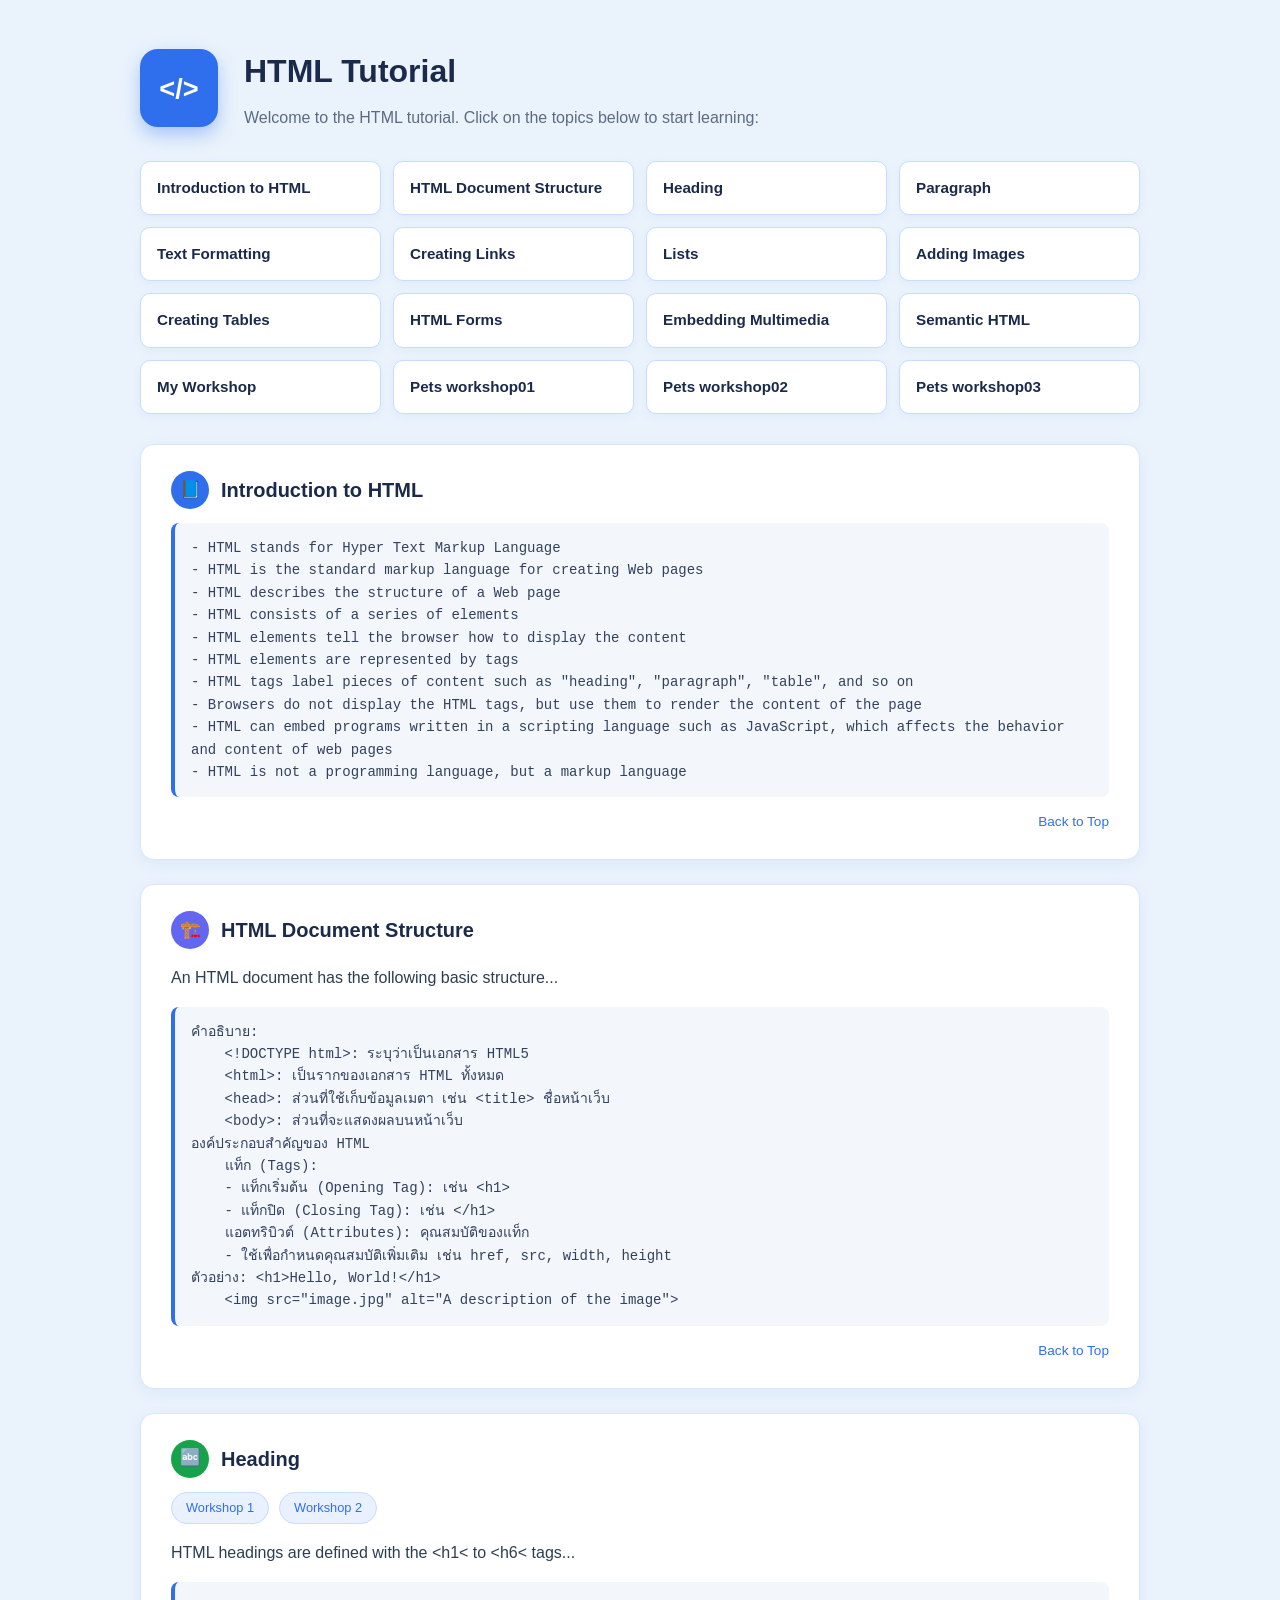
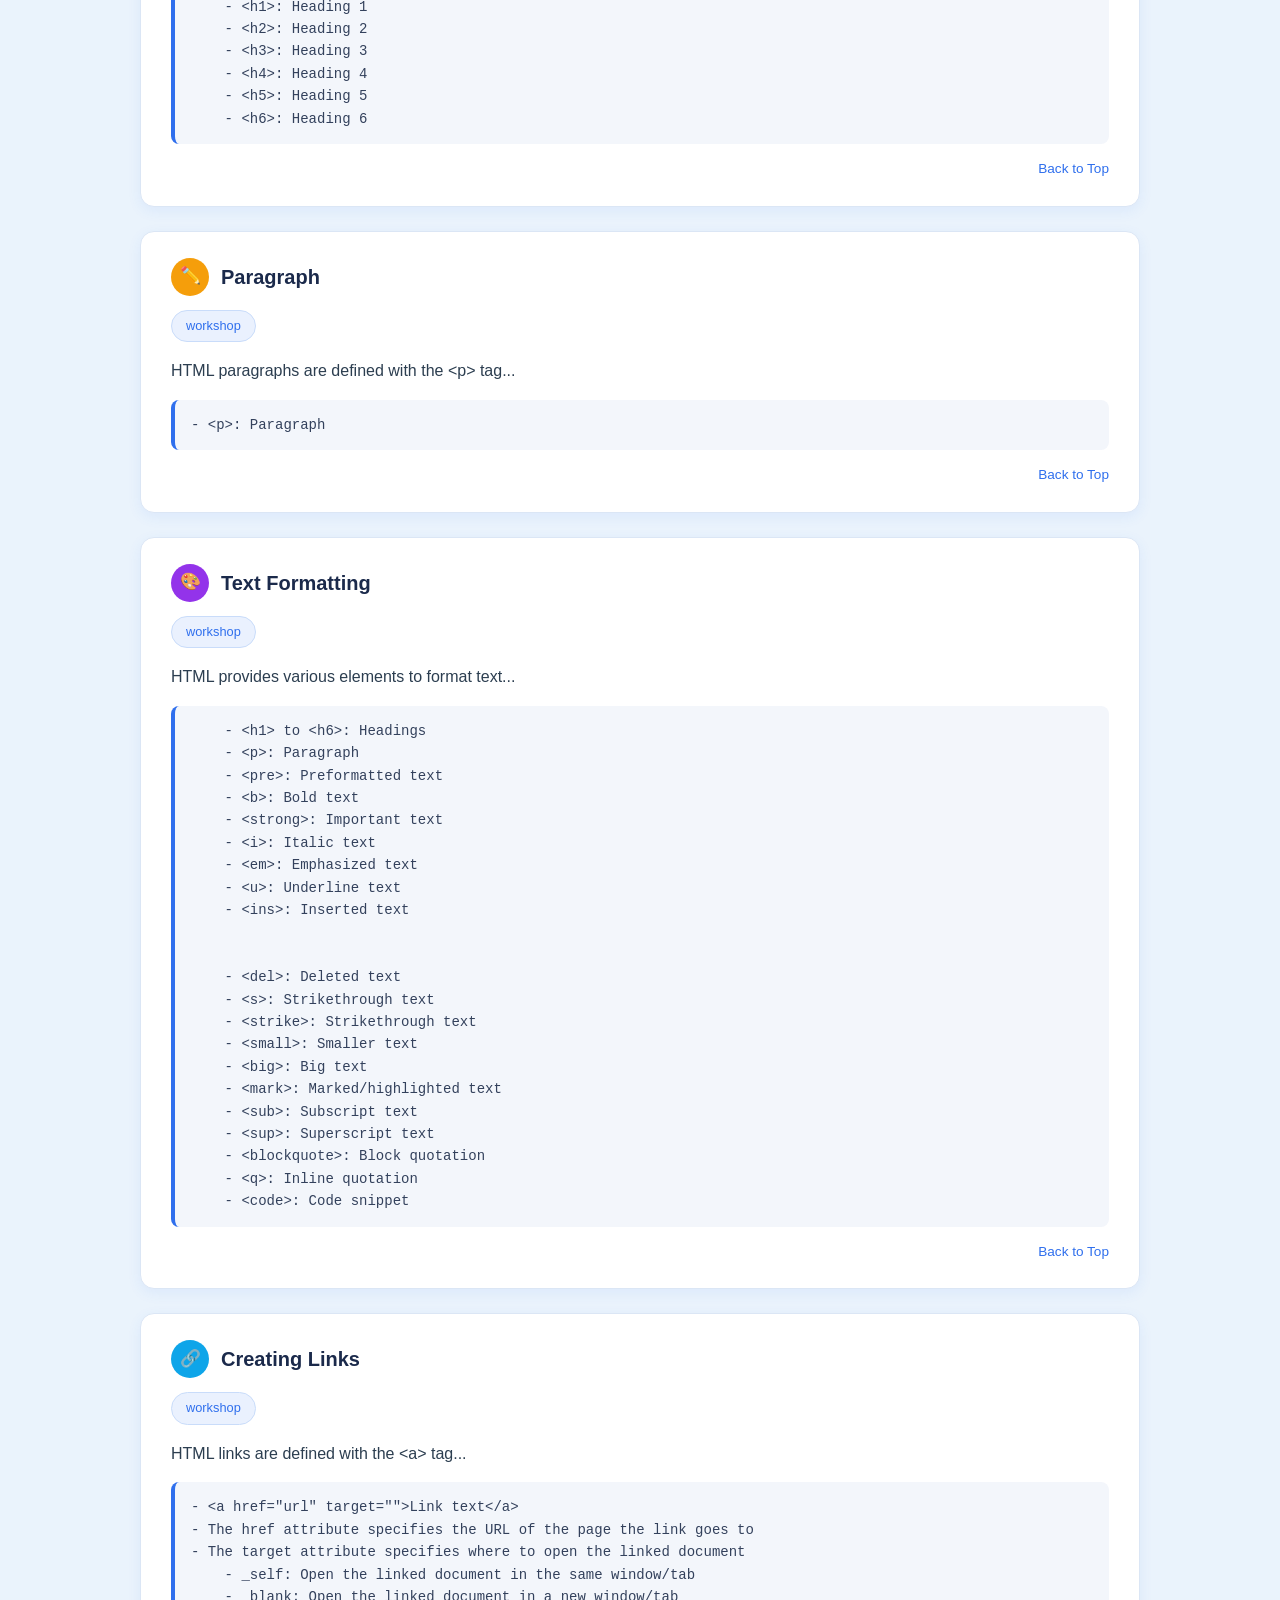
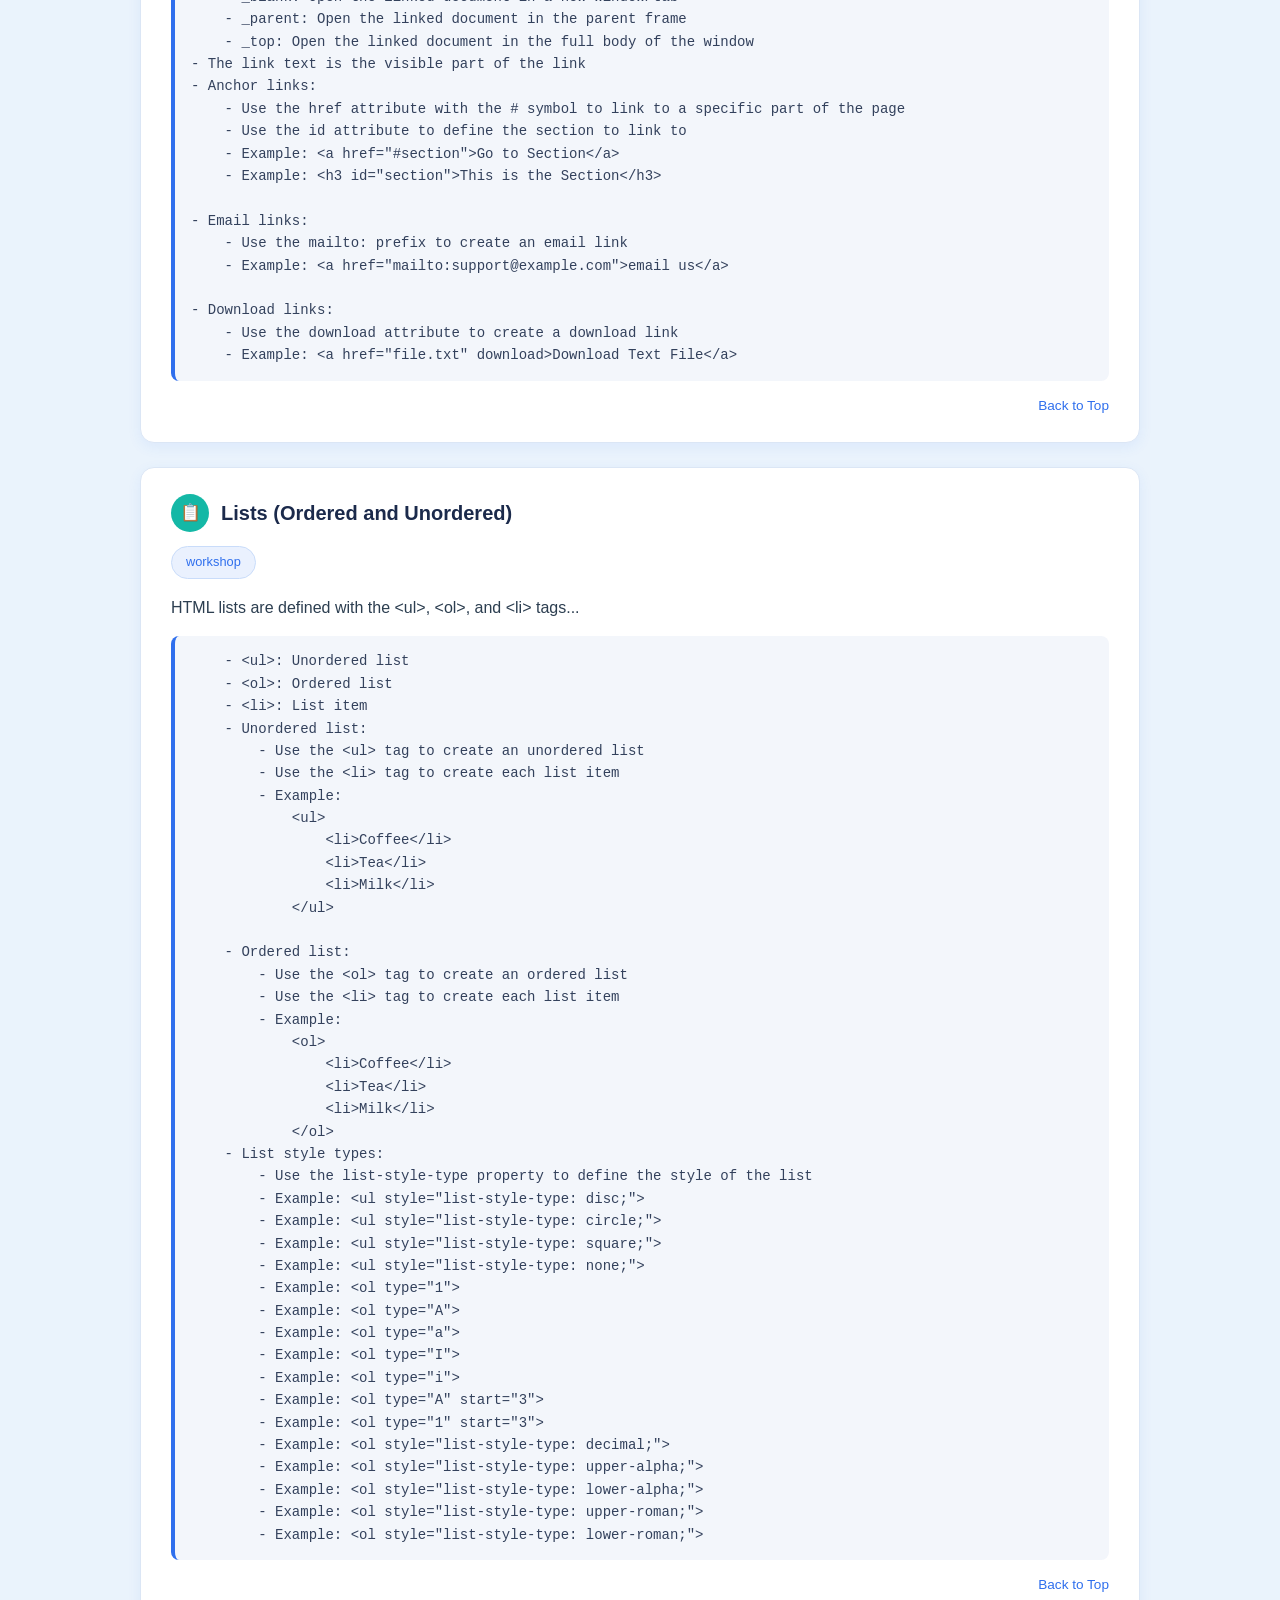
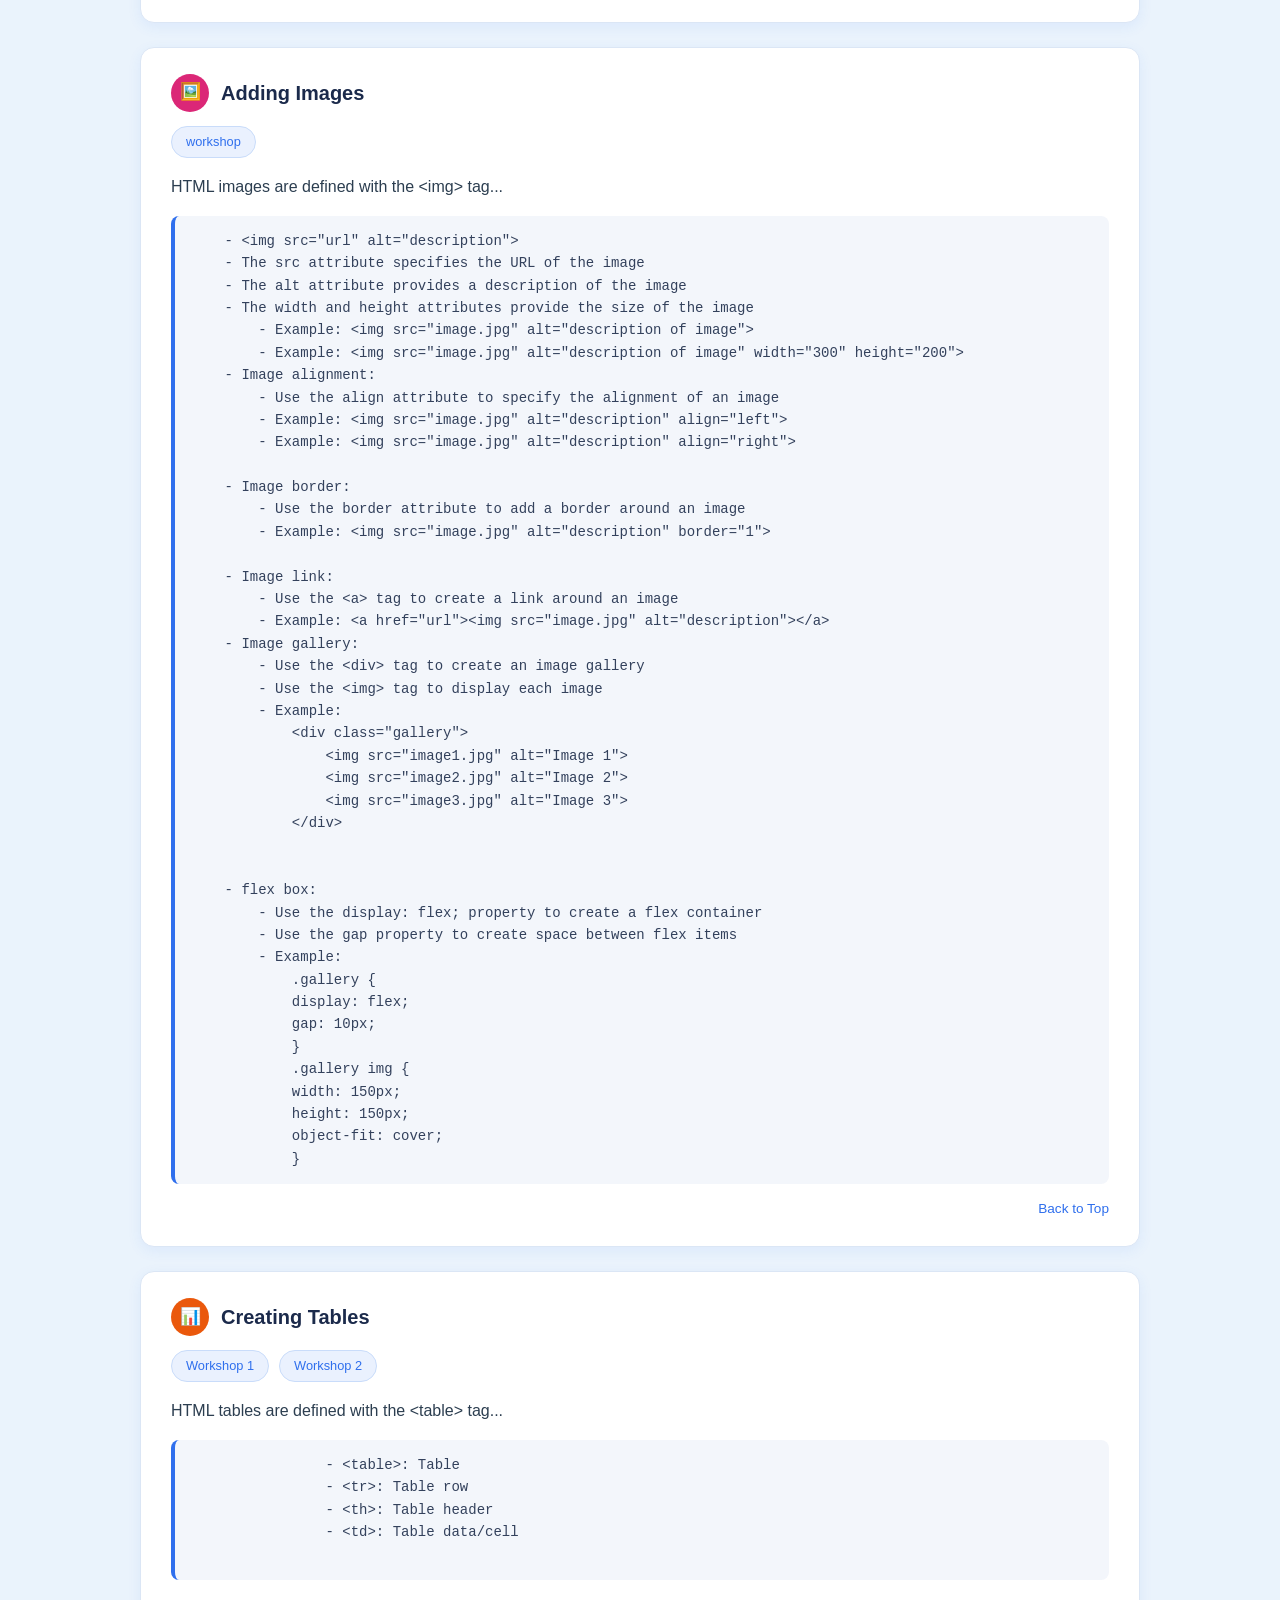
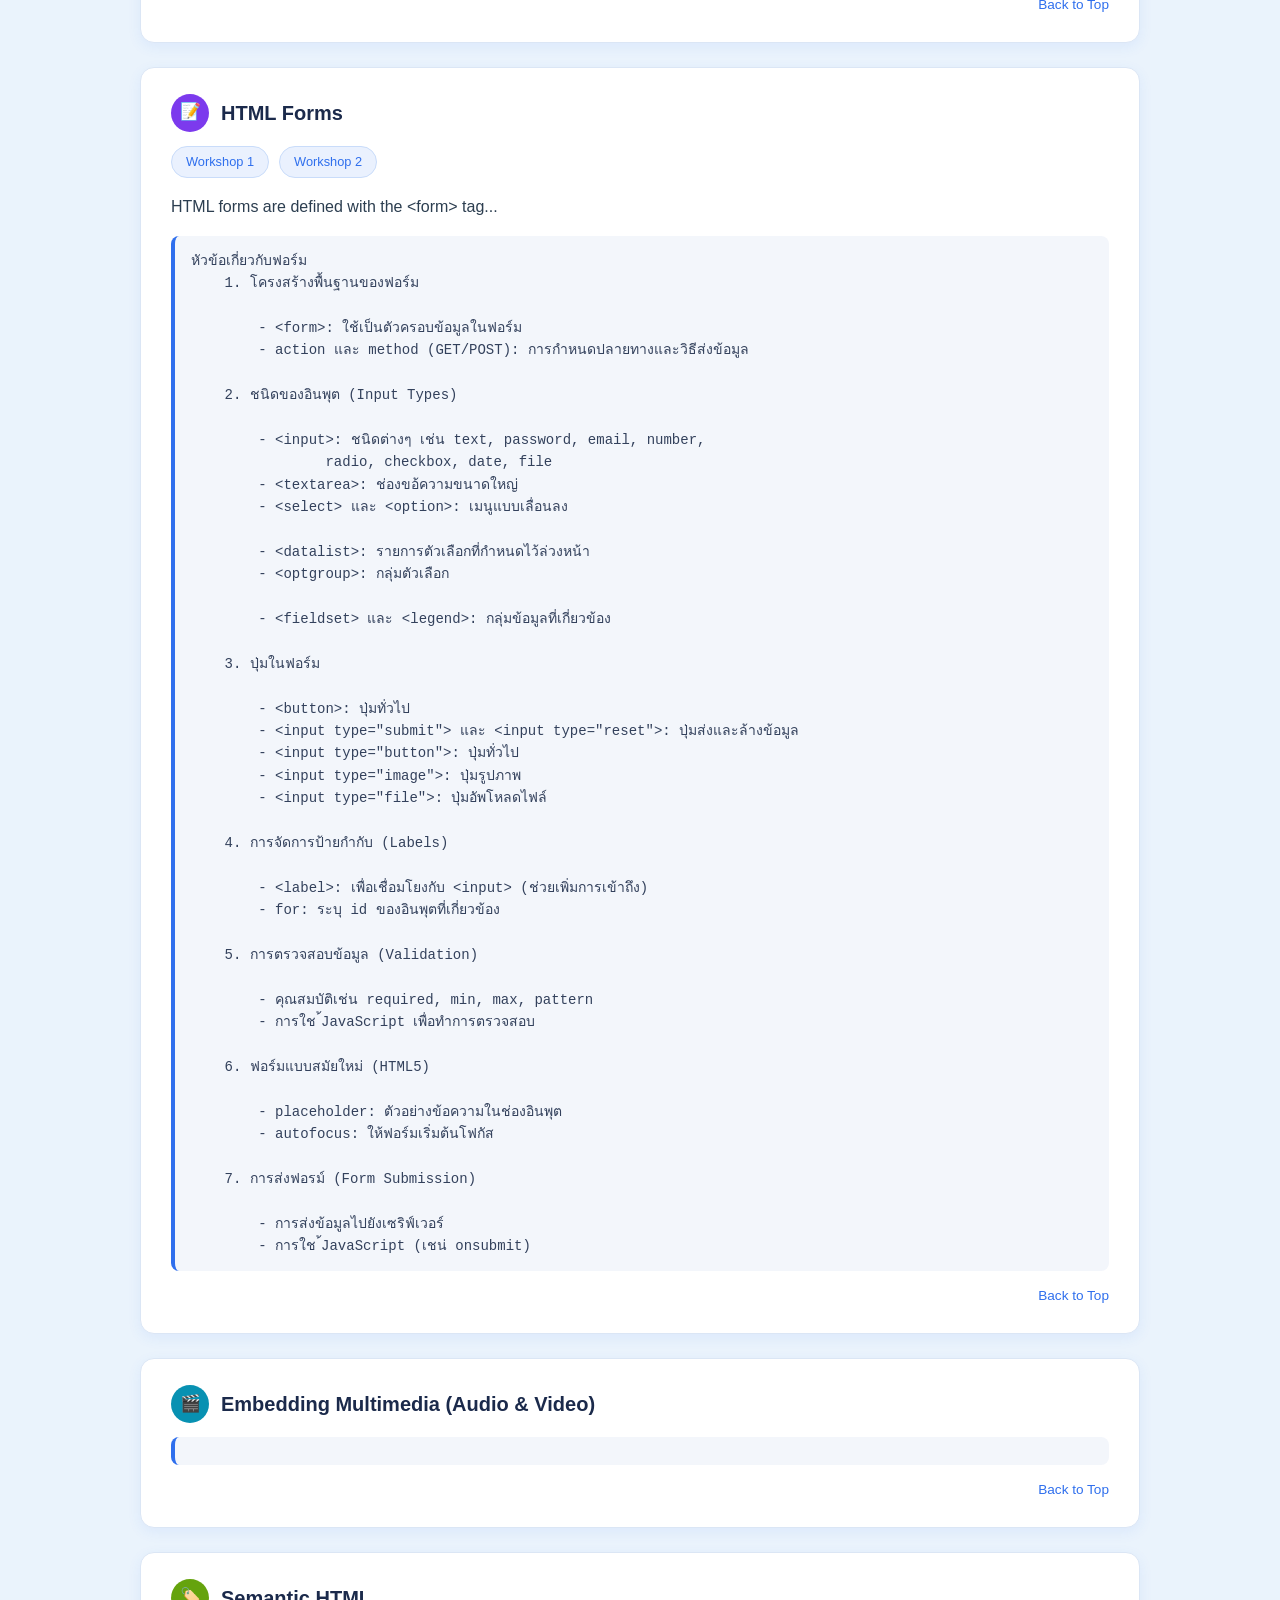
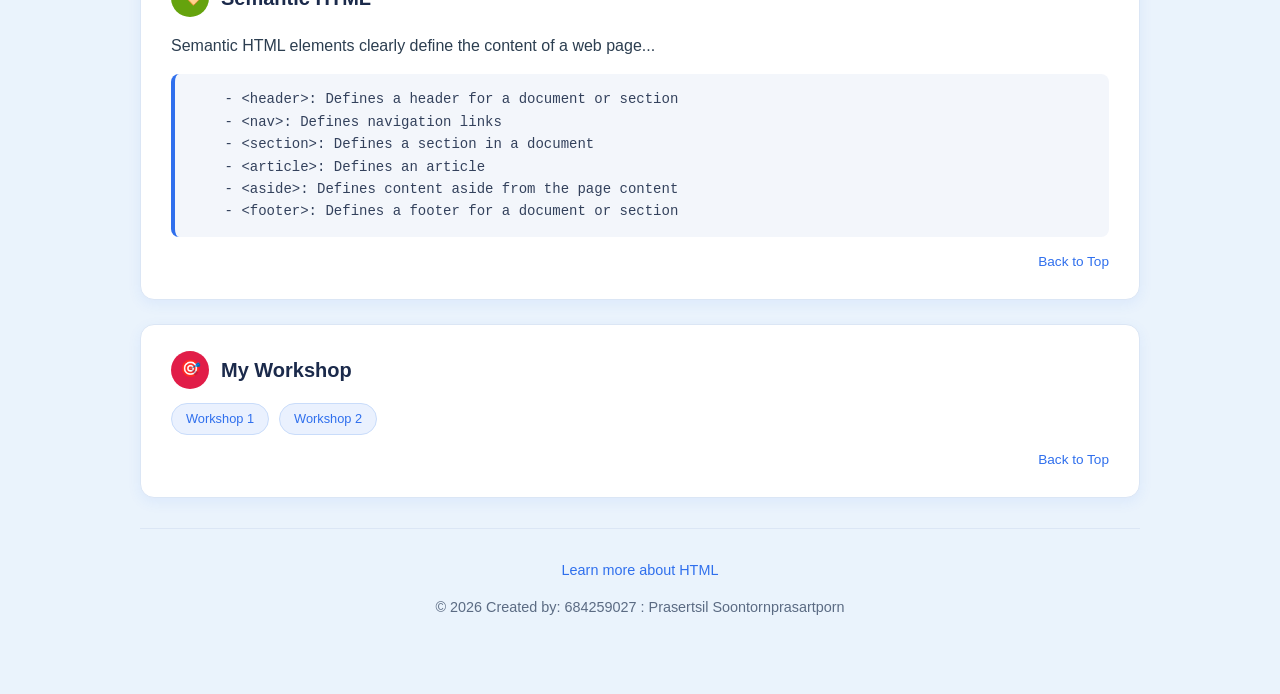
<file: index.html>
<!DOCTYPE html>
<html lang="en">
<head>
    <meta charset="UTF-8">
    <meta name="viewport" content="width=device-width, initial-scale=1.0">
    <meta name="description" content="Learning abont HTML">
    <title>HTML Tutorial : 684259027</title>
    <!-- Internal CSS -->
    <style>
        html {
            scroll-behavior: smooth; /* เลื่อนหน้าจอแบบนุ่มนวล */
        }

        body {
            font-family: "Segoe UI", Tahoma, Arial, Helvetica, sans-serif;
            background-color: #eaf3fc;
            color: #2c3e50;
            margin: 0;
            line-height: 1.6;
        }


        /* ---------- Hero ---------- */
        .hero{
            padding: 46px 50px 30px;
            display: flex;
            align-items: center;
            gap: 26px;
            max-width: 1000px;
            margin: 0 auto;
        }

        .hero-icon{
            flex-shrink: 0;
            width: 78px;
            height: 78px;
            background: #2f6fed;
            border-radius: 18px;
            color: #ffffff;
            font-size: 1.7rem;
            font-weight: bold;
            display: flex;
            align-items: center;
            justify-content: center;
            box-shadow: 0 8px 18px rgba(47,111,237,0.35);
        }

        h1 {
            color: #1b2a4b;
            font-size: 2rem;
            margin: 0 0 8px;
        }

        .hero p{
            color: #5b6b83;
            margin: 0;
        }

        /* ----------Topic ---------- */
        .topic-grid{
            max-width: 1000px;
            margin: 0 auto 30px;
            padding: 0 50px;
            display: grid;
            grid-template-columns: repeat(auto-fit, minmax(210px, 1fr));
            gap: 12px;
        }

        .topic-grid a{
            display: block;
            background: #ffffff;
            border: 1px solid #c9dcfa;
            border-radius: 10px;
            padding: 14px 16px;
            color: #1b2a4b;
            font-weight: bold;
            font-size: 0.95rem;
            box-shadow: 0 3px 8px rgba(47,111,237,0.06);
        }

        .topic-grid a:hover{
            background: #2f6fed;
            color: #ffffff;
            text-decoration: none;
        }

        /* ---------- Content ---------- */
        main{
            max-width: 1000px;
            margin: 0 auto;
            padding: 0 50px 60px;
        }

        .card{
            background: #ffffff;
            border: 1px solid #dbe6f5;
            border-radius: 14px;
            box-shadow: 0 4px 14px rgba(47,111,237,0.08);
            padding: 26px 30px;
            margin-bottom: 24px;
        }

        .card-head{
            display: flex;
            align-items: center;
            gap: 12px;
            margin-bottom: 14px;
        }

        .icon-circle{
            width: 38px;
            height: 38px;
            border-radius: 50%;
            display: flex;
            align-items: center;
            justify-content: center;
            font-size: 1.05rem;
            color: #ffffff;
            flex-shrink: 0;
        }

        /* สีของแต่ละไอคอน แยกเป็นคลาสของตัวเอง */
        .icon-intro     { background-color: rgb(47, 111, 237); }
        .icon-structure { background-color: rgb(99, 102, 241); }
        .icon-heading   { background-color: rgb(22, 163, 74); }
        .icon-paragraph { background-color: rgb(245, 158, 11); }
        .icon-format    { background-color: rgb(147, 51, 234); }
        .icon-links     { background-color: rgb(14, 165, 233); }
        .icon-lists     { background-color: rgb(20, 184, 166); }
        .icon-images    { background-color: rgb(219, 39, 119); }
        .icon-tables    { background-color: rgb(234, 88, 12); }
        .icon-forms     { background-color: rgb(124, 58, 237); }
        .icon-media     { background-color: rgb(8, 145, 178); }
        .icon-semantic  { background-color: rgb(101, 163, 13); }
        .icon-workshop  { background-color: rgb(225, 29, 72); }

        h2 {
            color: #1b2a4b;
            font-size: 1.25rem;
            margin: 0;
        }

        h3 {
            color: #2f6fed;
            font-size: 14px;
            margin: 0 0 12px;
        }

        pre {
            background-color: #f3f6fb;
            color: #33415c;
            padding: 14px 16px;
            border-left: 4px solid #2f6fed;
            border-radius: 8px;
            white-space: pre-wrap;
            font-family: Consolas, "Courier New", monospace;
            font-size: 14px;
        }

        a {
            color: #2f6fed;
            text-decoration: none;
        }
        a:hover{
            color: #f59e0b;
            text-decoration: underline;
        }

        .text-center{
            text-align: center;
        }

        .back-top{
            display: block;
            text-align: right;
            margin-top: 14px;
            font-size: 0.85rem;
        }

        .workshop-badges{
            display: flex;
            gap: 10px;
            flex-wrap: wrap;
            margin-bottom: 14px;
        }

        .workshop-badges span, .workshop-badges a{
            font-size: 0.8rem;
            padding: 5px 14px;
            border-radius: 999px;
            background: #eaf1fe;
            color: #2f6fed;
            border: 1px solid #c9dcfa;
        }

        .workshop-badges a:hover{ background: #2f6fed; color: #fff; text-decoration: none; }

        ul, ol{ padding-left: 22px; }

        hr{ border: none; border-top: 1px solid #dbe6f5; margin: 30px 0; }

        footer{
            color: #5b6b83;
            font-size: 0.9rem;
        }
    </style>

</head>
<body>



    <div class="hero" id="top">
        <div class="hero-icon">&lt;/&gt;</div>
        <div>
            <h1>HTML Tutorial</h1>
            <p>Welcome to the HTML tutorial. Click on the topics below to start learning:</p>
        </div>
    </div>

    <div class="topic-grid">
        <a href="#Introduction">Introduction to HTML</a>
        <a href="#Structure">HTML Document Structure</a>
        <a href="#Heading">Heading</a>
        <a href="#Paragraph">Paragraph</a>
        <a href="#TextFormatting">Text Formatting</a>
        <a href="#Creating Links">Creating Links</a>
        <a href="#Lists">Lists</a>
        <a href="#Adding Images">Adding Images</a>
        <a href="#Creating Tables">Creating Tables</a>
        <a href="#HTML Forms">HTML Forms</a>
        <a href="#Embedding Multimedia">Embedding Multimedia</a>
        <a href="#Semantic HTML">Semantic HTML</a>
        <a href="#My Workshop">My Workshop</a>
        <a href="pets01/index.html">Pets workshop01</a>
        <a href="pets02/index.html">Pets workshop02</a>
        <a href="pets03/home.html">Pets workshop03</a>

    </div>

    <main>

        <!-- Content Introduction -->
        <div class="card" id="Introduction">
            <div class="card-head">
                <div class="icon-circle icon-intro">📘</div>
                <h2>Introduction to HTML</h2>
            </div>
            <pre>
- HTML stands for Hyper Text Markup Language
- HTML is the standard markup language for creating Web pages
- HTML describes the structure of a Web page
- HTML consists of a series of elements
- HTML elements tell the browser how to display the content
- HTML elements are represented by tags
- HTML tags label pieces of content such as "heading", "paragraph", "table", and so on
- Browsers do not display the HTML tags, but use them to render the content of the page
- HTML can embed programs written in a scripting language such as JavaScript, which affects the behavior and content of web pages
- HTML is not a programming language, but a markup language </pre>
            <a class="back-top" href="#top">Back to Top</a>
        </div>

        <!-- Content Structure-->
        <div class="card" id="Structure">
            <div class="card-head">
                <div class="icon-circle icon-structure">🏗️</div>
                <h2>HTML Document Structure</h2>
            </div>
            <p>An HTML document has the following basic structure...</p>
            <pre>
คำอธิบาย:
    &lt;!DOCTYPE html&gt;: ระบุว่าเป็นเอกสาร HTML5
    &lt;html&gt;: เป็นรากของเอกสาร HTML ทั้งหมด
    &lt;head&gt;: ส่วนที่ใช้เก็บข้อมูลเมตา เช่น &lt;title&gt; ชื่อหน้าเว็บ
    &lt;body&gt;: ส่วนที่จะแสดงผลบนหน้าเว็บ
องค์ประกอบสำคัญของ HTML
    แท็ก (Tags):
    - แท็กเริ่มต้น (Opening Tag): เช่น &lt;h1&gt;
    - แท็กปิด (Closing Tag): เช่น &lt;/h1&gt;
    แอตทริบิวต์ (Attributes): คุณสมบัติของแท็ก
    - ใช้เพื่อกำหนดคุณสมบัติเพิ่มเติม เช่น href, src, width, height
ตัวอย่าง: &lt;h1&gt;Hello, World!&lt;/h1&gt;
    &lt;img src="image.jpg" alt="A description of the image"&gt; </pre>
            <a class="back-top" href="#top">Back to Top</a>
        </div>

        <!-- Heading -->
        <div class="card" id="Heading">
            <div class="card-head">
                <div class="icon-circle icon-heading">🔤</div>
                <h2>Heading</h2>
            </div>
            <div class="workshop-badges">
                <a href="w03-01heading.html">Workshop 1</a>
                <a href="w03-02heading.html">Workshop 2</a>
            </div>
            <p>HTML headings are defined with the &lt;h1&lt; to &lt;h6&lt; tags...</p>
            <pre>
    - &lt;h1&gt;: Heading 1
    - &lt;h2&gt;: Heading 2
    - &lt;h3&gt;: Heading 3
    - &lt;h4&gt;: Heading 4
    - &lt;h5&gt;: Heading 5
    - &lt;h6&gt;: Heading 6</pre>
            <a class="back-top" href="#top">Back to Top</a>
        </div>

        <!-- Paragraph -->
        <div class="card" id="Paragraph">
            <div class="card-head">
                <div class="icon-circle icon-paragraph">✏️</div>
                <h2>Paragraph</h2>
            </div>
            <div class="workshop-badges"><span>workshop</span></div>
            <p>HTML paragraphs are defined with the &lt;p&gt; tag...</p>
            <pre>- &lt;p&gt;: Paragraph</pre>
            <a class="back-top" href="#top">Back to Top</a>
        </div>

        <!-- Text Formatting -->
        <div class="card" id="TextFormatting">
            <div class="card-head">
                <div class="icon-circle icon-format">🎨</div>
                <h2>Text Formatting</h2>
            </div>
            <div class="workshop-badges">
                <a href="W04-01-formating.html">workshop</a>
            </div>
            <p>HTML provides various elements to format text...</p>
            <pre>
    - &lt;h1&gt; to &lt;h6&gt;: Headings
    - &lt;p&gt;: Paragraph
    - &lt;pre&gt;: Preformatted text
    - &lt;b&gt;: Bold text
    - &lt;strong&gt;: Important text
    - &lt;i&gt;: Italic text
    - &lt;em&gt;: Emphasized text
    - &lt;u&gt;: Underline text
    - &lt;ins&gt;: Inserted text


    - &lt;del&gt;: Deleted text
    - &lt;s&gt;: Strikethrough text
    - &lt;strike&gt;: Strikethrough text
    - &lt;small&gt;: Smaller text
    - &lt;big&gt;: Big text
    - &lt;mark&gt;: Marked/highlighted text
    - &lt;sub&gt;: Subscript text
    - &lt;sup&gt;: Superscript text
    - &lt;blockquote&gt;: Block quotation
    - &lt;q&gt;: Inline quotation
    - &lt;code&gt;: Code snippet</pre>
            <a class="back-top" href="#top">Back to Top</a>
        </div>

        <!-- Creating Links -->
        <div class="card" id="Creating Links">
            <div class="card-head">
                <div class="icon-circle icon-links">🔗</div>
                <h2>Creating Links</h2>
            </div>
            <div class="workshop-badges">
                <a href="W06_01_link-image.html">workshop</a>
            </div>
            <p>HTML links are defined with the &lt;a&gt; tag...</p>
            <pre>
- &lt;a href="url" target=""&gt;Link text&lt;/a&gt;
- The href attribute specifies the URL of the page the link goes to
- The target attribute specifies where to open the linked document
    - _self: Open the linked document in the same window/tab
    - _blank: Open the linked document in a new window/tab
    - _parent: Open the linked document in the parent frame
    - _top: Open the linked document in the full body of the window
- The link text is the visible part of the link
- Anchor links:
    - Use the href attribute with the # symbol to link to a specific part of the page
    - Use the id attribute to define the section to link to
    - Example: &lt;a href="#section"&gt;Go to Section&lt;/a&gt;
    - Example: &lt;h3 id="section"&gt;This is the Section&lt;/h3&gt;

- Email links:
    - Use the mailto: prefix to create an email link
    - Example: &lt;a href="mailto:support@example.com">email us&lt;/a&gt;

- Download links:
    - Use the download attribute to create a download link
    - Example: &lt;a href="file.txt" download&gt;Download Text File&lt;/a&gt;</pre>
            <a class="back-top" href="#top">Back to Top</a>
        </div>

        <!-- Lists -->
        <div class="card" id="Lists">
            <div class="card-head">
                <div class="icon-circle icon-lists">📋</div>
                <h2>Lists (Ordered and Unordered)</h2>
            </div>
            <div class="workshop-badges"><span>workshop</span></div>
            <p>HTML lists are defined with the &lt;ul&gt;, &lt;ol&gt;, and &lt;li&gt; tags...</p>
            <pre>
    - &lt;ul&gt;: Unordered list
    - &lt;ol&gt;: Ordered list
    - &lt;li&gt;: List item
    - Unordered list:
        - Use the &lt;ul&gt; tag to create an unordered list
        - Use the &lt;li&gt; tag to create each list item
        - Example:
            &lt;ul&gt;
                &lt;li&gt;Coffee&lt;/li&gt;
                &lt;li&gt;Tea&lt;/li&gt;
                &lt;li&gt;Milk&lt;/li&gt;
            &lt;/ul&gt;

    - Ordered list:
        - Use the &lt;ol&gt; tag to create an ordered list
        - Use the &lt;li&gt; tag to create each list item
        - Example:
            &lt;ol&gt;
                &lt;li&gt;Coffee&lt;/li&gt;
                &lt;li&gt;Tea&lt;/li&gt;
                &lt;li&gt;Milk&lt;/li&gt;
            &lt;/ol&gt;
    - List style types:
        - Use the list-style-type property to define the style of the list
        - Example: &lt;ul style="list-style-type: disc;"&gt;
        - Example: &lt;ul style="list-style-type: circle;"&gt;
        - Example: &lt;ul style="list-style-type: square;"&gt;
        - Example: &lt;ul style="list-style-type: none;"&gt;
        - Example: &lt;ol type="1"&gt;
        - Example: &lt;ol type="A"&gt;
        - Example: &lt;ol type="a"&gt;
        - Example: &lt;ol type="I"&gt;
        - Example: &lt;ol type="i"&gt;
        - Example: &lt;ol type="A" start="3"&gt;
        - Example: &lt;ol type="1" start="3"&gt;
        - Example: &lt;ol style="list-style-type: decimal;"&gt;
        - Example: &lt;ol style="list-style-type: upper-alpha;"&gt;
        - Example: &lt;ol style="list-style-type: lower-alpha;"&gt;
        - Example: &lt;ol style="list-style-type: upper-roman;"&gt;
        - Example: &lt;ol style="list-style-type: lower-roman;"&gt;</pre>
            <a class="back-top" href="#top">Back to Top</a>
        </div>

        <!-- Adding Images -->
        <div class="card" id="Adding Images">
            <div class="card-head">
                <div class="icon-circle icon-images">🖼️</div>
                <h2>Adding Images</h2>
            </div>
            <div class="workshop-badges"><span>workshop</span></div>
            <p>HTML images are defined with the &lt;img&gt; tag...</p>
            <pre>
    - &lt;img src="url" alt="description"&gt;
    - The src attribute specifies the URL of the image
    - The alt attribute provides a description of the image
    - The width and height attributes provide the size of the image
        - Example: &lt;img src="image.jpg" alt="description of image"&gt;
        - Example: &lt;img src="image.jpg" alt="description of image" width="300" height="200"&gt;
    - Image alignment:
        - Use the align attribute to specify the alignment of an image
        - Example: &lt;img src="image.jpg" alt="description" align="left"&gt;
        - Example: &lt;img src="image.jpg" alt="description" align="right"&gt;

    - Image border:
        - Use the border attribute to add a border around an image
        - Example: &lt;img src="image.jpg" alt="description" border="1"&gt;

    - Image link:
        - Use the &lt;a&gt; tag to create a link around an image
        - Example: &lt;a href="url"&gt;&lt;img src="image.jpg" alt="description"&gt;&lt;/a&gt;
    - Image gallery:
        - Use the &lt;div&gt; tag to create an image gallery
        - Use the &lt;img&gt; tag to display each image
        - Example:
            &lt;div class="gallery"&gt;
                &lt;img src="image1.jpg" alt="Image 1"&gt;
                &lt;img src="image2.jpg" alt="Image 2"&gt;
                &lt;img src="image3.jpg" alt="Image 3"&gt;
            &lt;/div&gt;


    - flex box:
        - Use the display: flex; property to create a flex container
        - Use the gap property to create space between flex items
        - Example:
            .gallery {
            display: flex;
            gap: 10px;
            }
            .gallery img {
            width: 150px;
            height: 150px;
            object-fit: cover;
            }</pre>
            <a class="back-top" href="#top">Back to Top</a>
        </div>

        <!-- Creating Tables -->
        <div class="card" id="Creating Tables">
            <div class="card-head">
                <div class="icon-circle icon-tables">📊</div>
                <h2>Creating Tables</h2>
            </div>
            <div class="workshop-badges"><span>Workshop 1</span>
                <span>Workshop 2</span>
            </div>
            <p>HTML tables are defined with the &lt;table&gt; tag...</p>
            <pre>
                - &lt;table&gt;: Table
                - &lt;tr&gt;: Table row
                - &lt;th&gt;: Table header
                - &lt;td&gt;: Table data/cell
            </pre>
            <a class="back-top" href="#top">Back to Top</a>
        </div>

        <!-- HTML Forms -->
        <div class="card" id="HTML Forms">
            <div class="card-head">
                <div class="icon-circle icon-forms">📝</div>
                <h2>HTML Forms</h2>
            </div>
            <div class="workshop-badges"><span>Workshop 1</span><span>Workshop 2</span></div>
            <p>HTML forms are defined with the &lt;form&gt; tag...</p>
            <pre>หัวข้อเกี่ยวกับฟอร์ม
    1. โครงสร้างพื้นฐานของฟอร์ม

        - &lt;form>: ใช้เป็นตัวครอบข้อมูลในฟอร์ม
        - action และ method (GET/POST): การกำหนดปลายทางและวิธีส่งข้อมูล

    2. ชนิดของอินพุต (Input Types)

        - &lt;input>: ชนิดต่างๆ เช่น text, password, email, number,
                radio, checkbox, date, file
        - &lt;textarea>: ช่องขอ้ความขนาดใหญ่
        - &lt;select> และ &lt;option>: เมนูแบบเลื่อนลง

        - &lt;datalist>: รายการตัวเลือกที่กำหนดไว้ล่วงหน้า
        - &lt;optgroup>: กลุ่มตัวเลือก

        - &lt;fieldset> และ &lt;legend>: กลุ่มข้อมูลที่เกี่ยวข้อง

    3. ปุ่มในฟอร์ม

        - &lt;button>: ปุ่มทั่วไป
        - &lt;input type="submit"> และ &lt;input type="reset">: ปุ่มส่งและล้างข้อมูล
        - &lt;input type="button">: ปุ่มทั่วไป
        - &lt;input type="image">: ปุ่มรูปภาพ
        - &lt;input type="file">: ปุ่มอัพโหลดไฟล์

    4. การจัดการป้ายกำกับ (Labels)

        - &lt;label>: เพื่อเชื่อมโยงกับ &lt;input> (ช่วยเพิ่มการเข้าถึง)
        - for: ระบุ id ของอินพุตที่เกี่ยวข้อง

    5. การตรวจสอบข้อมูล (Validation)

        - คุณสมบัติเช่น required, min, max, pattern
        - การใช ้JavaScript เพื่อทำการตรวจสอบ

    6. ฟอร์มแบบสมัยใหม่ (HTML5)

        - placeholder: ตัวอย่างข้อความในช่องอินพุต
        - autofocus: ให้ฟอร์มเริ่มต้นโฟกัส

    7. การส่งฟอรม์ (Form Submission)

        - การส่งข้อมูลไปยังเซริฟ์เวอร์
        - การใช ้JavaScript (เชน่ onsubmit)</pre>
            <a class="back-top" href="#top">Back to Top</a>
        </div>

        <!-- Embedding Multimedia -->
        <div class="card" id="Embedding Multimedia">
            <div class="card-head">
                <div class="icon-circle icon-media">🎬</div>
                <h2>Embedding Multimedia (Audio & Video)</h2>
            </div>
            <pre></pre>
            <a class="back-top" href="#top">Back to Top</a>
        </div>

        <!-- Semantic HTML -->
        <div class="card" id="Semantic HTML">
            <div class="card-head">
                <div class="icon-circle icon-semantic">🏷️</div>
                <h2>Semantic HTML</h2>
            </div>
            <p>Semantic HTML elements clearly define the content of a web page...</p>
            <pre>
    - &lt;header&gt;: Defines a header for a document or section
    - &lt;nav&gt;: Defines navigation links
    - &lt;section&gt;: Defines a section in a document
    - &lt;article&gt;: Defines an article
    - &lt;aside&gt;: Defines content aside from the page content
    - &lt;footer&gt;: Defines a footer for a document or section</pre>
            <a class="back-top" href="#top">Back to Top</a>
        </div>

        <!-- My Workshop -->
        <div class="card" id="My Workshop">
            <div class="card-head">
                <div class="icon-circle icon-workshop">🎯</div>
                <h2>My Workshop</h2>
            </div>
            <div class="workshop-badges"><span>Workshop 1</span><span>Workshop 2</span></div>
            <a class="back-top" href="#top">Back to Top</a>
        </div>

        <hr>
        <footer class="text-center">
            <a href="https://www.w3schools.com/html/default.asp">Learn more about HTML</a>
            <p>&copy; 2026 Created by: 684259027 : Prasertsil Soontornprasartporn</p>
        </footer>

    </main>

</body>
</html>
</file>
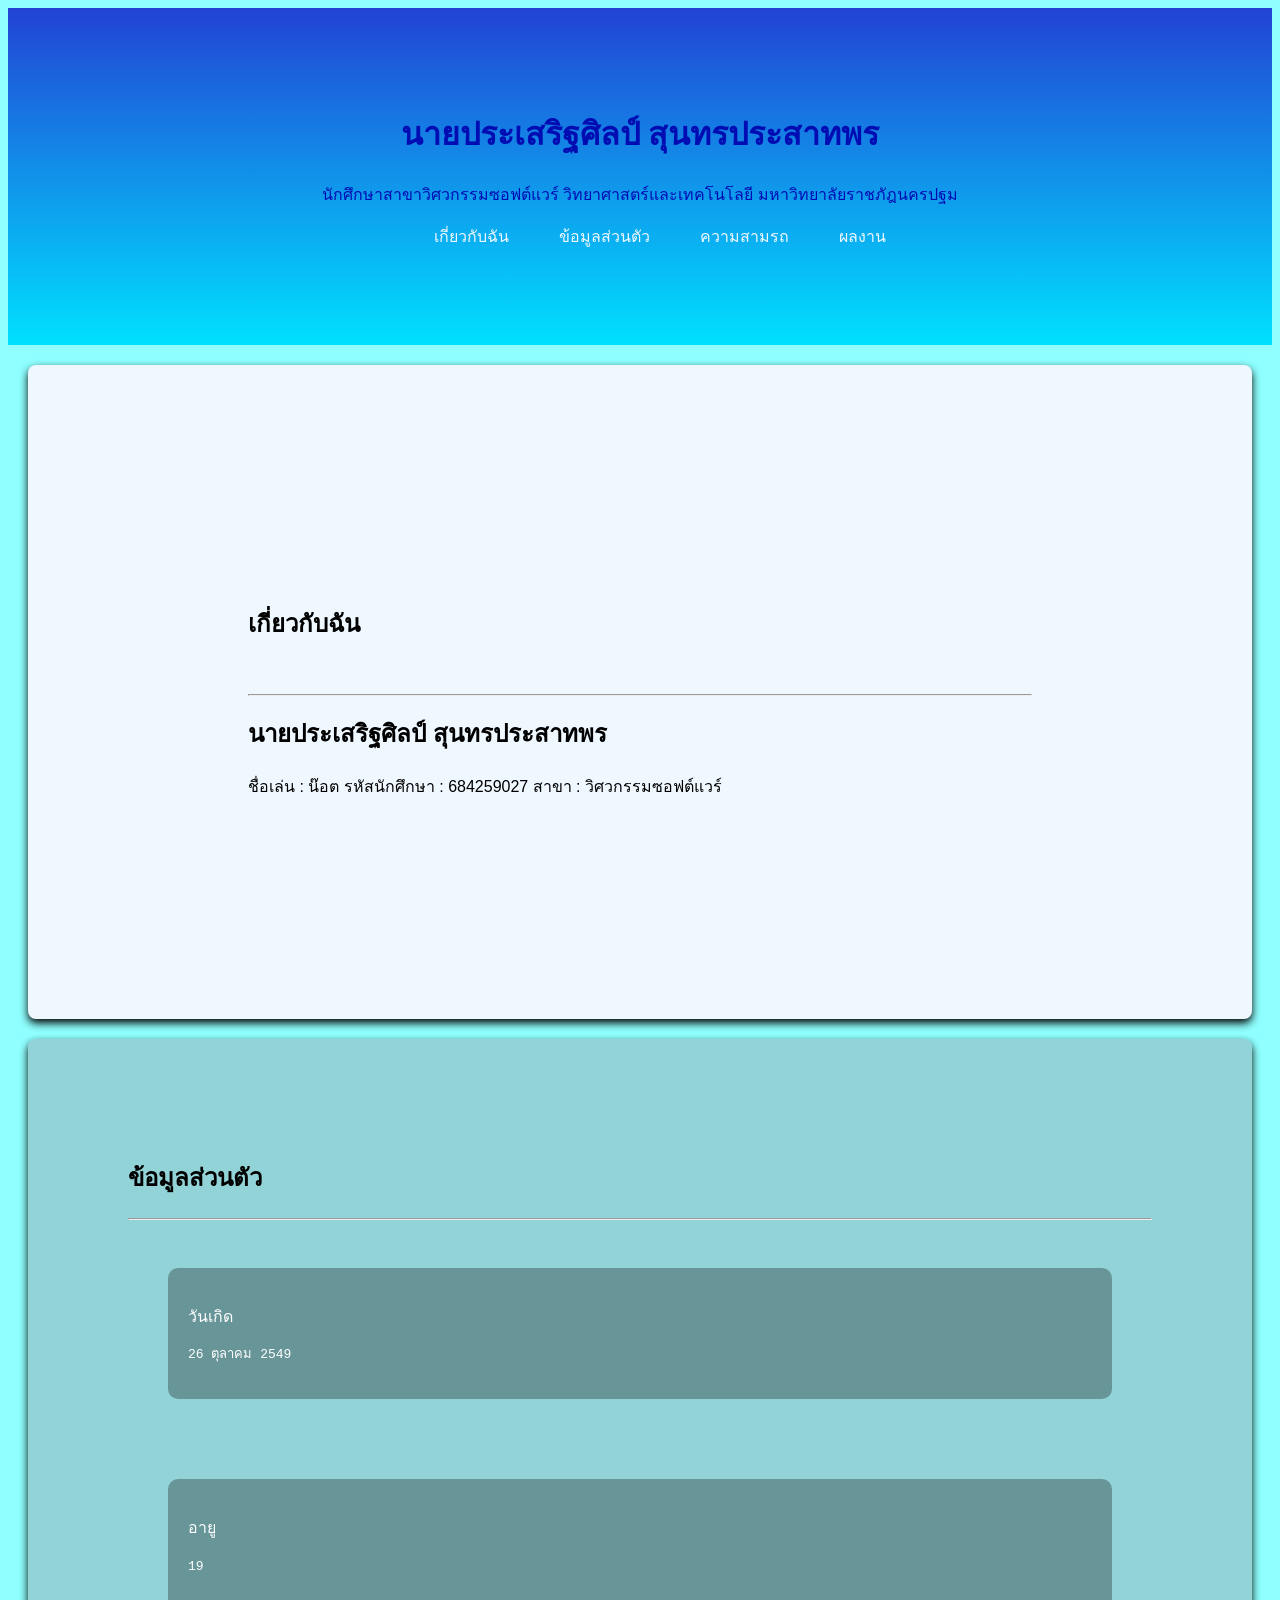
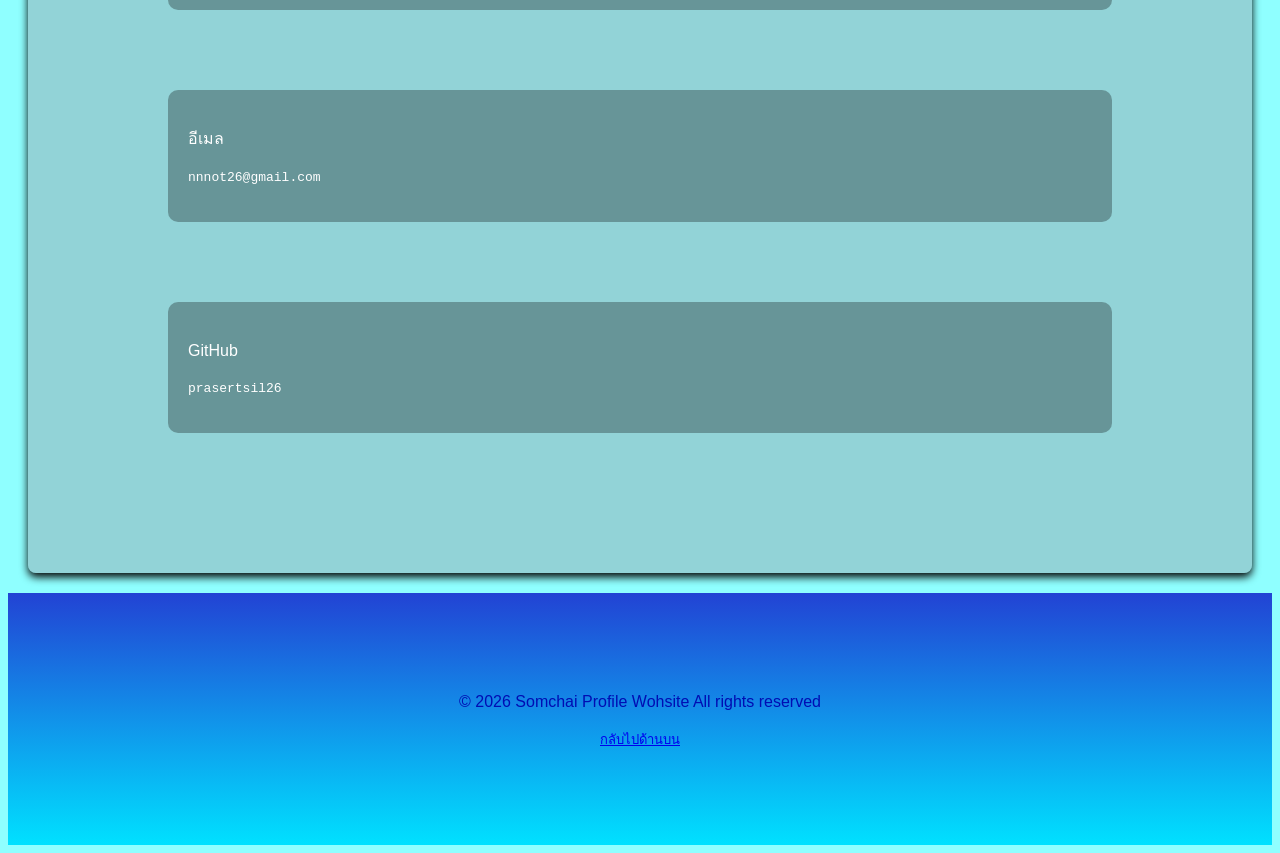
<file: test.html>
<!DOCTYPE html>
<html lang="en">
<head>
    <meta charset="UTF-8">
    <meta name="viewport" content="width=device-width, initial-scale=1.0">
    <title>test01-51.html</test01-51></title>
</head>


<style>
        
    body {
        font-family: 'Kanit', Tahoma, Geneva, Verdana, sans-serif;
        background-color: rgba(0, 255, 255, 0.438);

        color: black;
        line-height: 1.6;
}


.container {
        max: width 800px;;
        margin: 0 auto;
}

.site-header {

    text-align: center;
    color: rgb(1, 13, 179);
    justify-content: space-between;
    align-items: center;

    background: linear-gradient( rgb(34, 67, 212), rgb(0, 225, 255));

    padding: 80px 80px;
}


.main-nav {

}
.nav-list {
list-style-type: none;

    display: flex;
    justify-content: center;
    align-items: center;
    gap: 20px;
}
.nav-list a {
    color: aliceblue;
    text-decoration: none;

    padding: 8px 15px;
    border-radius: 8px;

    transition: 2s;
}
.nav-list a:hover {
    background-color: rgb(255, 255, 255);
}

.card {
        background-color: aliceblue;
        padding: 220px ;
        border-radius: 8px;
        box-shadow: 0 4px 8px;
        margin: 20px;
        }

.card-body {
    padding: 40px;

}
.card-margin-bt { margin-bottom: 50px; }


.card2 {
    background-color: rgba(149, 158, 167, 0.452);
    padding: 100px ;
    border-radius: 8px;
    box-shadow: 0 4px 8px;
    margin: 20px;
}


.pre-box {
    background-color: #0000004b;
    border-radius: 10px;
    color: #ffffff;

    padding: 20px;
}

.html-tag {
    color: #ff0000;
}

.line-no {
    color: #000000;
    display: inline-block;

}

.card3 {
    background-color: aliceblue;
    padding: 100px ;
    border-radius: 8px;
    box-shadow: 0 4px 8px;
    margin: 20px;
}

.footer-text-span {
    grid-column: 1/-1;
    text-align: center;
}


</style>


<body>
    <div class="container">
    <header class="site-header">
        <h1>นายประเสริฐศิลป์ สุนทรประสาทพร</h1>
        <p>นักศึกษาสาขาวิศวกรรมซอฟต์แวร์ วิทยาศาสตร์และเทคโนโลยี มหาวิทยาลัยราชภัฎนครปฐม</p>
            
        


            <div class="main-nav">
                    <ul class="nav-list">
                        <li><a href="">เกี่ยวกับฉัน</a></li>
                        <li><a href="">ข้อมูลส่วนตัว</a></li>
                        <li><a href="">ความสามรถ</a></li>
                        <li><a href="">ผลงาน</a></li>
                    </ul>
                </div>
    </header>

    <div class="card">
            <h2 class="card-margin-bt">เกี่ยวกับฉัน</h2>
            <hr>
            <h2>นายประเสริฐศิลป์ สุนทรประสาทพร</h2>

                <span class="line-no">ชื่อเล่น : น๊อต</span>
                <span class="line-no">รหัสนักศึกษา : 684259027</span>
                <span class="line-no">สาขา : วิศวกรรมซอฟต์แวร์</span>

            
    </div>



    <div class="card2">

        <h2 >ข้อมูลส่วนตัว</h2>
        <hr>
                <div class="card-body">
                    <div class="pre-box">
                        <p>วันเกิด</p>
                        <pre>26 ตุลาคม 2549</pre>
                    </div>
                </div>

                <div class="card-body">
                    <div class="pre-box">
                        <p>อายู</p>
                        <pre>19</pre>
                    </div>
                </div>

                    <div class="card-body">
                    <div class="pre-box">
                        <p>อีเมล</p>
                        <pre>nnnot26@gmail.com</pre>
                    </div>
                </div>

                    <div class="card-body">
                    <div class="pre-box">
                        <p>GitHub</p>
                        <pre>prasertsil26</pre>
                    </div>
                </div>

</div>
    <div class="container site-header">
        <div class="footer-text-span">
            <p>© 2026 Somchai Profile Wohsite All rights reserved<p>
            <a href="test.html"><pre>กลับไปด้านบน</pre>
            </a>
        </div>
    </div>

</body>
</html>
</file>
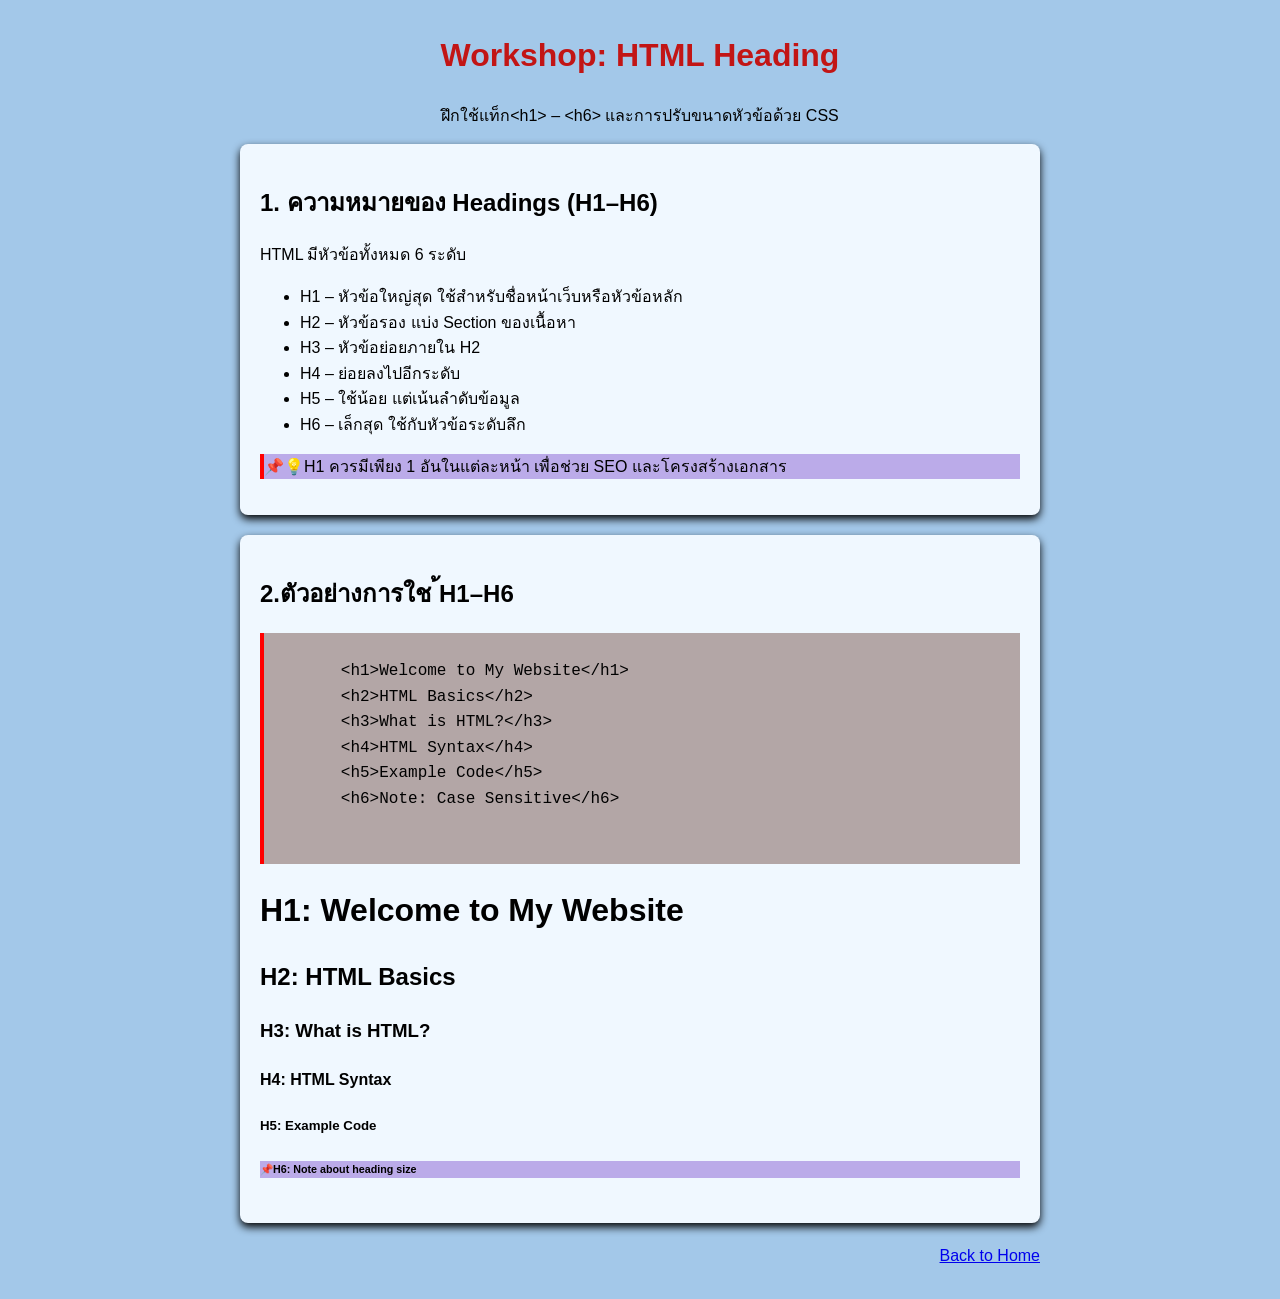
<file: w03-01heading.html>
<!DOCTYPE html>
<html lang="en">

<head>
    <meta charset="UTF-8">
    <meta name="viewport" content="width=device-width, initial-scale=1.0">
    <title>Heading</title>
    <style>
        body {
            font-family: Arial, sans-serif;
            background-color: rgb(163, 200, 233);
            margin: 30px;
            line-height: 1.6;
        }

        .container {
            max-width: 800px;
            margin: 0 auto;
        }

        .text-title {
            color: rgb(194, 21, 21);
            /*text-align: center;*/
        }

        .text-center {
            text-align: center;
        }

        .card {
            background-color: aliceblue;
            padding: 20px;
            border-radius: 8px;
            box-shadow: 0 4px 8px;
            margin-bottom: 20px;
        }

        pre {
            background-color: rgb(179, 166, 166);
            border-left: 4px solid red;
            padding: top 10px;
            font-size: 16px;

        }

        .note {
            color: rgb(0, 0, 0);
            background-color: rgb(187, 171, 233);
        }

        .note::before {
            content: "📌";
        }
    </style>

<body>

    <div class="container">
        <h1 class="text-title text-center ">Workshop: HTML Heading</h1>
        <p class="text-center">ฝึกใช้แท็ก&lt;h1> – &lt;h6> และการปรับขนาดหัวข้อด้วย CSS</p💡>
        <div class="card">
            <h2> 1. ความหมายของ Headings (H1–H6)</h2>
            <p>HTML มีหัวข้อทั้งหมด 6 ระดับ</p>
            <ul>
                <li>H1 – หัวข้อใหญ่สุด ใช้สำหรับชื่อหน้าเว็บหรือหัวข้อหลัก</li>
                <li>H2 – หัวข้อรอง แบ่ง Section ของเนื้อหา</li>
                <li>H3 – หัวข้อย่อยภายใน H2</li>
                <li>H4 – ย่อยลงไปอีกระดับ</li>
                <li>H5 – ใช้น้อย แต่เน้นลำดับข้อมูล</li>
                <li>H6 – เล็กสุด ใช้กับหัวข้อระดับลึก</li>
            </ul>
            <p class="note" style="border-left: 4px solid red;">💡H1 ควรมีเพียง 1 อันในแต่ละหน้า เพื่อช่วย SEO
                และโครงสร้างเอกสาร</p>
        </div>
        
        <div class="card">
            <h2>2.ตัวอย่างการใช ้H1–H6</h2>
            <pre>
            <code>
        &lt;h1&gt;Welcome to My Website&lt;/h1&gt;
        &lt;h2&gt;HTML Basics&lt;/h2&gt;
        &lt;h3&gt;What is HTML?&lt;/h3&gt;
        &lt;h4&gt;HTML Syntax&lt;/h4&gt;
        &lt;h5&gt;Example Code&lt;/h5&gt;
        &lt;h6&gt;Note: Case Sensitive&lt;/h6&gt;
            </code>
        </pre>
            <h1>H1: Welcome to My Website</h1>
            <h2>H2: HTML Basics</h2>
            <h3>H3: What is HTML?</h3>
            <h4>H4: HTML Syntax</h4>
            <h5>H5: Example Code</h5>
            <h6 class="note">H6: Note about heading size</h6>
        </div>
        <a href="index.html">
            <p style="text-align: right;">Back to Home</p>
        </a>
    </div>





</body>

</html>
</file>
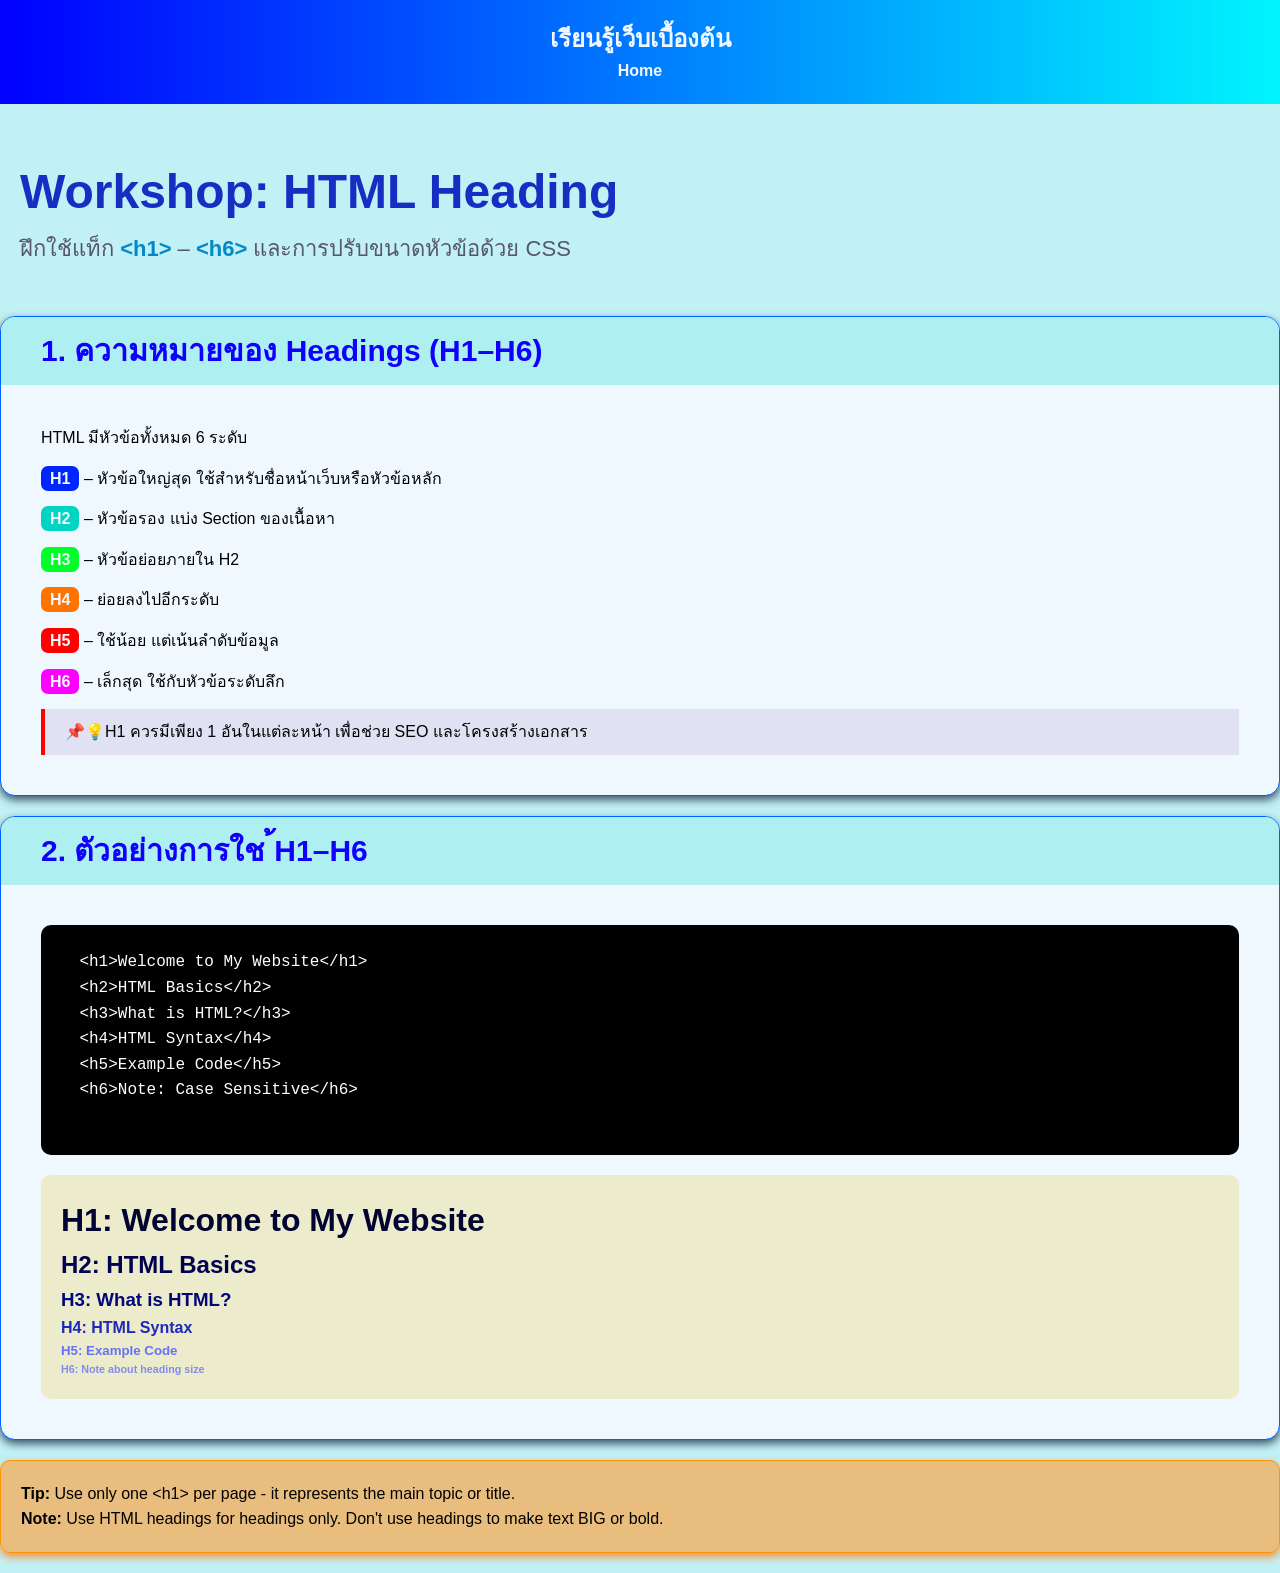
<file: w03-02heading.html>
<!DOCTYPE html>
<html lang="en">

<head>
    <meta charset="UTF-8">
    <meta name="viewport" content="width=device-width, initial-scale=1.0">
    <title>Heading</title>
    <style>
        * {
            box-sizing: border-box;
            margin: 0;
            padding: 0;
        }

        body {
            font-family: Arial, sans-serif;
            background-color: rgb(193, 241, 245);
            line-height: 1.6;
        }

        .header {
            background: linear-gradient(to right, blue, rgb(0, 245, 253));
            text-align: center;
            padding: 20px;
            color: aliceblue;

        }

        .header a {
            color: aliceblue;
            text-decoration: none;
            font-weight: bold;
        }

        .container {
            max-width: 1500px;
            margin: 0 auto;
        }

        .hero {
            padding: 50px 20px;
        }

        .hero h1 {
            color: rgb(21, 47, 194);
            font-size: 48px;
            /*text-align: center;*/
        }

        .hero p {
            color: rgb(87, 87, 108);
            font-size: 22px;
         
        }


        .text-color {
            color: rgb(3, 136, 202);
            font-weight: bold;

        }


        .text-center {
            text-align: center;
        }

        .card {
            background-color: aliceblue;
            /* padding: 50px; */
            border-radius: 15px;
            box-shadow: 0 4px 8px rgb(61, 85, 107); /* เงาของกรอบ */
            margin-bottom: 20px;

            border: 1px solid rgb(0, 98, 255); /* เส้นขอบ */
            overflow: hidden; /* ส่วนที่เกิน */

        }

        .card-header {
            background-color: rgb(174, 239, 242);
            color: rgb(17, 0, 255);
            font-size: 20px;
            font-weight: bold;
            padding: 10px 40px;
        }

        .card-body {
            padding: 40px;
        }


        .card-margin-bt { margin-bottom: 15px; } /* ระยะห่าง */

        .label{
            padding: 4px 9px; /* ขนาดของกล่อง */
            border-radius: 7px; /* ทุกกล่องมีความโค้งเหมือนกัน*/
            color: aliceblue; /* ฟอนต์สีขวา*/
            font-weight: bold; /* ฟอนต์ตัวหนา*/
            text-align: center; /* ให้ฟอนต์อยู่ตรงกลาง*/
            /* ที่ไม่เหมือนกันคือสีพื้นหลัง ต้องตั้งชื่อขึ้นมาเช่น h1 */
        /* span ใช้สำหรับแยกข้อความ เช่นต้องการให้ฟอนต์ h1 มีสีพื้นหลัง แต่ข้อความไม่มีสี*/
        
        }
        .h1-label {background-color: rgb(0, 38, 255);}
        .h2-label {background-color: rgb(0, 212, 195);}
        .h3-label {background-color: rgb(0, 255, 42);}
        .h4-label {background-color: rgb(255, 115, 0);}
        .h5-label {background-color: red;}
        .h6-label {background-color: rgb(255, 0, 255);}

        pre {
            background-color: rgb(0, 0, 0);
            color: rgb(255, 255, 255);
            padding: top 10px;
            font-size: 16px;
            border-radius: 10px;

        }

        .text-shade {
            padding: 20px;
            background-color: rgba(235, 226, 166, 0.581);
            border-radius: 10px;
            margin-top: 20px;
        }

        .text-shade h1 {color: rgb(1, 3, 49);}
        .text-shade h2 {color: rgb(2, 1, 79);}
        .text-shade h3 {color: rgb(0, 8, 121);}
        .text-shade h4 {color: rgb(29, 40, 188);}
        .text-shade h5 {color: rgb(102, 114, 245);}
        .text-shade h6 {color: rgb(130, 139, 239);}

        .note {
            color: rgb(0, 0, 0);
            background-color: rgba(204, 196, 228, 0.442);
            padding: 10px 20px;
        }

        .note::before {
            content: "📌";
        }

        .tip-box {
            background-color: rgba(255, 163, 64, 0.653);
            /* padding: 50px; */
            border-radius: 10px;
            box-shadow: 0 4px 8px rgb(245, 147, 62); /* เงาของกรอบ */
            border: 1px solid rgb(255, 149, 0); /* เส้นขอบ */
           
            margin-bottom: 20px;
            padding: 20px;
            
            /* strong คือความหนาของฟอนต์จะเน้นกว่า b */

        }   



    </style>

<body>

    <section class="header">
        <h1>เรียนรู้เว็บเบื้องต้น</h1>
        <a href="index.html">Home</a>

    </section>


    
    <div class="container">


        <!-- hero section -->
        <div class="hero">
            <h1 >Workshop: HTML Heading</h1>
            <p >ฝึกใช้แท็ก <span class="text-color">&lt;h1></span> – <span class="text-color">&lt;h6></span> และการปรับขนาดหัวข้อด้วย CSS</p>
        </div>


        <!-- card 1 -->
        <div class="card">
            <div class="card-header">
                <h2> 1. ความหมายของ Headings (H1–H6)</h2>
            </div>
                <div class="card-body">
                    <p class="card-margin-bt">HTML มีหัวข้อทั้งหมด 6 ระดับ</p>
                    
                    
                        <p class="card-margin-bt"><span class="label h1-label">H1</span> – หัวข้อใหญ่สุด ใช้สำหรับชื่อหน้าเว็บหรือหัวข้อหลัก</p>
                        <p class="card-margin-bt"><span class="label h2-label">H2</span> – หัวข้อรอง แบ่ง Section ของเนื้อหา</p>
                        <p class="card-margin-bt"><span class="label h3-label">H3</span> – หัวข้อย่อยภายใน H2</p>
                        <p class="card-margin-bt"><span class="label h4-label">H4</span> – ย่อยลงไปอีกระดับ</p>
                        <p class="card-margin-bt"><span class="label h5-label">H5</span> – ใช้น้อย แต่เน้นลำดับข้อมูล</p>
                        <p class="card-margin-bt"><span class="label h6-label">H6</span> – เล็กสุด ใช้กับหัวข้อระดับลึก</p>
                    
                    <p class="note" style="border-left: 4px solid rgb(255, 0, 0);">💡H1 ควรมีเพียง 1 อันในแต่ละหน้า เพื่อช่วย SEO
                        และโครงสร้างเอกสาร</p>
                </div>
        </div>



        <!-- card 2 -->
        <div class="card">
                <div class="card-header">
                    <h2>2. ตัวอย่างการใช ้H1–H6</h2>
                </div>
            <div class="card-body">
                <pre>
                <code>
    &lt;h1&gt;Welcome to My Website&lt;/h1&gt;
    &lt;h2&gt;HTML Basics&lt;/h2&gt;
    &lt;h3&gt;What is HTML?&lt;/h3&gt;
    &lt;h4&gt;HTML Syntax&lt;/h4&gt;
    &lt;h5&gt;Example Code&lt;/h5&gt;
    &lt;h6&gt;Note: Case Sensitive&lt;/h6&gt;
                </code>
                        </pre>
                <div class="text-shade">
                    <h1>H1: Welcome to My Website</h1>
                    <h2>H2: HTML Basics</h2>
                    <h3>H3: What is HTML?</h3>
                    <h4>H4: HTML Syntax</h4>
                    <h5>H5: Example Code</h5>
                    <h6>H6: Note about heading size</h6>
                </div>
            </div>
        </div>

        <!-- card 3 -->
    <div class="tip-box">
        <p><strong>Tip: </strong>Use only one &lt;h1&gt; per page - it represents the main topic or title.</p>
        <p><strong>Note:</strong> Use HTML headings for headings only. Don't use headings to make text BIG or bold.</p>
    </div>

    </div>





</body>

</html>
</file>
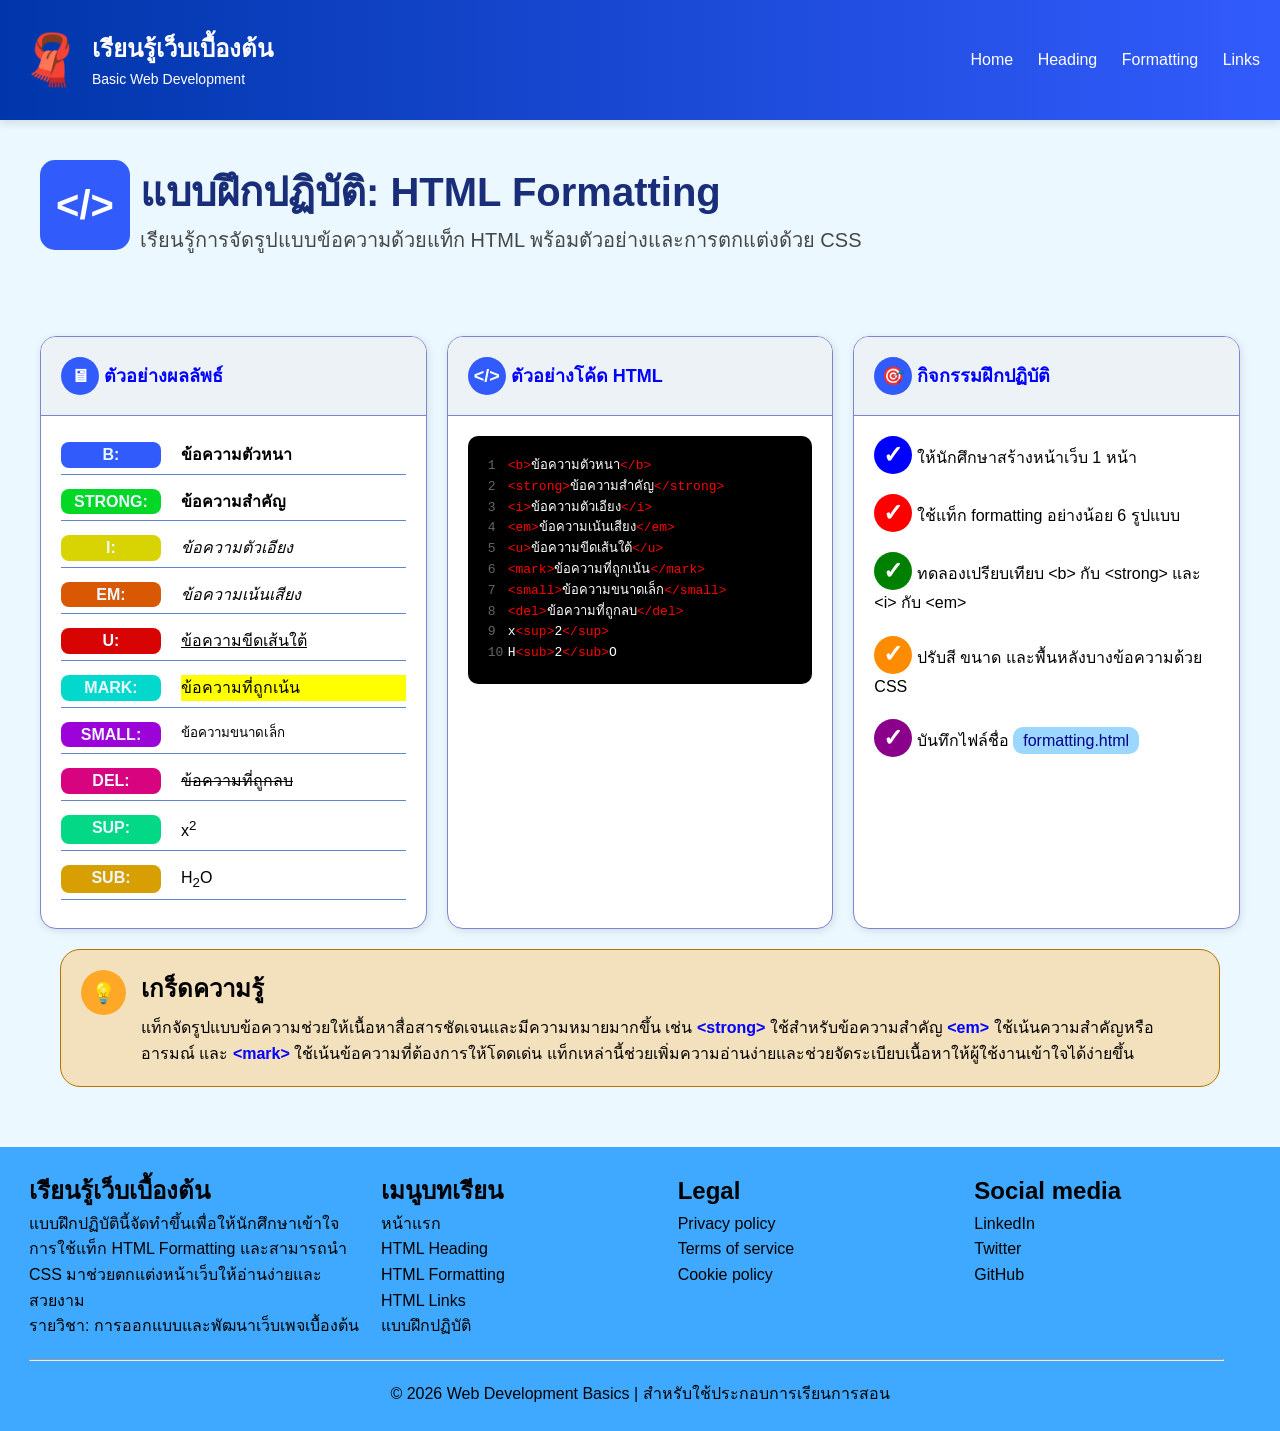
<file: W04-01-formating.html>
<!DOCTYPE html>
<html lang="en">

<head>
    <meta charset="UTF-8">
    <meta name="viewport" content="width=device-width, initial-scale=1.0">
    <title>Formatting</title>
    <link rel="stylesheet" href="css/w04-formatting.css">
</head>

<body>
    <!-- Header -->
    <header>
        <div class="brand">
            <div class="brand-icon">🧣</div>
            <div class="brand-text">
                <h2>เรียนรู้เว็บเบื้องต้น</h2>
                <p>Basic Web Development</p>
            </div>
        </div>
        <nav>
            <a href="index.html">Home</a>
            <a href="w03-02heading.html">Heading</a>
            <a href="W04-01-formating.html">Formatting</a>
            <a href="W06_01_link-image.html">Links</a>

        </nav>
    </header>


    <!-- Hero Section -->
    <div class="hero">


        <div class="hero-icon">&lt;/&gt;</div>

        <div class="hero-text">
            <h1>แบบฝึกปฏิบัติ: HTML Formatting</h1>
            <p>
                เรียนรู้การจัดรูปแบบข้อความด้วยแท็ก HTML
                พร้อมตัวอย่างและการตกแต่งด้วย CSS
            </p>
        </div>



    </div>

    <!-- Main Content -->
    <div class="container">
        <div class="card-grid">
            <!-- card 1 -->
            <div class="card">
                <div class="card-header">
                    <span class="card-header-icon">🖥</span> ตัวอย่างผลลัพธ์
                </div>
                <div class="card-body">

                    <div class="format-row">
                        <span class=" label B-label">B:</span>
                        <b>ข้อความตัวหนา</b>
                    </div>

                    <div class="format-row">
                        <span class="label STRONG-label">STRONG:</span>
                        <strong>ข้อความสำคัญ</strong>
                    </div>
                    <div class="format-row">
                        <span class="label I-label">I:</span>
                        <i>ข้อความตัวเอียง</i>
                    </div>

                    <div class="format-row">
                        <span class="label EM-label">EM:</span>
                        <em>ข้อความเน้นเสียง</em>
                    </div>

                    <div class="format-row">
                        <span class="label U-label">U:</span>
                        <u>ข้อความขีดเส้นใต้</u>
                    </div>

                    <div class="format-row">
                        <span class="label MARK-label">MARK:</span>
                        <mark>ข้อความที่ถูกเน้น</mark>
                    </div>

                    <div class="format-row">
                        <span class="label SMALL-label">SMALL:</span>
                        <small>ข้อความขนาดเล็ก</small>
                    </div>

                    <div class="format-row">
                        <span class="label DEL-label">DEL:</span>
                        <del>ข้อความที่ถูกลบ</del>
                    </div>

                    <div class="format-row">
                        <span class="label SUP-label">SUP:</span>
                        <span>x<sup>2</sup></span>
                    </div>

                    <div class="format-row">
                        <span class="label SUB-label">SUB:</span>
                        <span>H<sub>2</sub>O</span>
                    </div>

                </div>

            </div>

            <!-- card 2 -->
            <div class="card">

                <div class="card-header">
                    <span class="card-header-icon">&lt;/&gt;</span>
                    ตัวอย่างโค้ด HTML
                </div>

                <div class="card-body">

                    <div class="pre-box">
                        <pre><span class="line-no">1</span><span class="html-tag">&lt;b&gt;</span><span>ข้อความตัวหนา</span><span class="html-tag">&lt;/b&gt;</span>
<span class="line-no">2</span><span class="html-tag">&lt;strong&gt;</span><span>ข้อความสำคัญ</span><span class="html-tag">&lt;/strong&gt;</span>
<span class="line-no">3</span><span class="html-tag">&lt;i&gt;</span><span>ข้อความตัวเอียง</span><span class="html-tag">&lt;/i&gt;</span>
<span class="line-no">4</span><span class="html-tag">&lt;em&gt;</span><span>ข้อความเน้นเสียง</span><span class="html-tag">&lt;/em&gt;</span>
<span class="line-no">5</span><span class="html-tag">&lt;u&gt;</span><span>ข้อความขีดเส้นใต้</span><span class="html-tag">&lt;/u&gt;</span>
<span class="line-no">6</span><span class="html-tag">&lt;mark&gt;</span><span>ข้อความที่ถูกเน้น</span><span class="html-tag">&lt;/mark&gt;</span>
<span class="line-no">7</span><span class="html-tag">&lt;small&gt;</span><span>ข้อความขนาดเล็ก</span><span class="html-tag">&lt;/small&gt;</span>
<span class="line-no">8</span><span class="html-tag">&lt;del&gt;</span><span>ข้อความที่ถูกลบ</span><span class="html-tag">&lt;/del&gt;</span>
<span class="line-no">9</span><span>x</span><span class="html-tag">&lt;sup&gt;</span><span>2</span><span class="html-tag">&lt;/sup&gt;</span>
<span class="line-no">10</span><span>H</span><span class="html-tag">&lt;sub&gt;</span><span>2</span><span class="html-tag">&lt;/sub&gt;</span><span>O</span>
</pre>
                    </div>
                </div>


            </div>

            <!-- card 3 -->
            <div class="card">
                <div class="card-header">
                    <span class="card-header-icon purple-bg">🎯</span>
                    <span class="purple-text">กิจกรรมฝึกปฏิบัติ</span>
                </div>
                <div class="card-body">
                    <ul class="activity-list">
                        <li>
                            <span class="check check-blue">✓</span>
                            <span>ให้นักศึกษาสร้างหน้าเว็บ 1 หน้า</span>
                        </li>
                        <li>
                            <span class="check check-red">✓</span>
                            <span>ใช้แท็ก formatting อย่างน้อย 6 รูปแบบ</span>
                        </li>
                        <li>
                            <span class="check check-green">✓</span>
                            <span>
                                ทดลองเปรียบเทียบ
                                <span>&lt;b&gt;</span> กับ
                                <span>&lt;strong&gt;</span>
                                และ
                                <span>&lt;i&gt;</span> กับ
                                <span>&lt;em&gt;</span>
                            </span>
                        </li>
                        <li>
                            <span class="check check-orenge">✓</span>
                            <span>ปรับสี ขนาด และพื้นหลังบางข้อความด้วย CSS</span>
                        </li>
                        <li>
                            <span class="check check-darkmagenta">✓</span>
                            <span>
                                บันทึกไฟล์ชื่อ
                                <span class="flie">formatting.html</span>
                            </span>
                        </li>
                    </ul>
                </div>
            </div>
        </div>

        <div class="tip-box">
            <div class="tip-box-header">
                <span class="tip-box-icon">💡</span>
                <span class="orenge-text">
                    <h2>เกร็ดความรู้</h2>
                </span>
            </div>
            <p>
                แท็กจัดรูปแบบข้อความช่วยให้เนื้อหาสื่อสารชัดเจนและมีความหมายมากขึ้น
                เช่น <span class="tip-box-text">&lt;strong&gt;</span> ใช้สำหรับข้อความสำคัญ
                <span class="tip-box-text">&lt;em&gt;</span> ใช้เน้นความสำคัญหรืออารมณ์
                และ <span class="tip-box-text">&lt;mark&gt;</span> ใช้เน้นข้อความที่ต้องการให้โดดเด่น
                แท็กเหล่านี้ช่วยเพิ่มความอ่านง่ายและช่วยจัดระเบียบเนื้อหาให้ผู้ใช้งานเข้าใจได้ง่ายขึ้น
            </p>
        </div>
    </div>

    <!-- footer -->
    <div class="footer">
        <div class="footer-text">
            <h2>เรียนรู้เว็บเบื้องต้น</h2>
            <p>แบบฝึกปฏิบัตินี้จัดทำขึ้นเพื่อให้นักศึกษาเข้าใจการใช้แท็ก HTML Formatting และสามารถนำ CSS
                มาช่วยตกแต่งหน้าเว็บให้อ่านง่ายและสวยงาม</p>
            <p>รายวิชา: การออกแบบและพัฒนาเว็บเพจเบื้องต้น</p>
        </div>
        <div class="footer-text">
            <h2>เมนูบทเรียน</h2>
            <ul>
                <li>หน้าแรก</li>
                <li>HTML Heading</li>
                <li>HTML Formatting</li>
                <li>HTML Links</li>
                <li>แบบฝึกปฏิบัติ</li>
            </ul>
        </div>
        <div class="footer-text">
            <h2>Legal</h2>
            <ul>
                <li>Privacy policy</li>
                <li>Terms of service</li>
                <li>Cookie policy</li>
            </ul>
        </div>
        <div class="footer-text">
            <h2>Social media</h2>
            <ul>
                <li>LinkedIn</li>
                <li>Twitter</li>
                <li>GitHub</li>
            </ul>

        </div>
        <hr>

        <div class="footer-text-span">
            <p>© 2026 Web Development Basics | สำหรับใช้ประกอบการเรียนการสอน</p>
        </div>
    </div>
</file>
<file: css/w04-formatting.css>
* {
  box-sizing: border-box; /*ใช้ box-sizing เพื่อให้ padding และ border ไม่กระทบขนาดของ element */
  margin: 0;
  padding: 0;
}

body {
  font-family: Arial, sans-serif; /* กำหนดฟอนต์ของ body */
  background-color: #ebf8ff; /* สีพื้นหลังของ body */

  line-height: 1.6;
}

footer,
/* .hero, */
/* .card, */
.tip-box {
  border: 1px solid #ff0000; /* กำหนดเส้นขอบสีแดงให้กับ footer, .hero, .card และ .tip-box */
  background-color: #fff;
  margin: 20px; /* กำหนดระยะห่างจากขอบ */
  padding: 20px; /* กำหนดระยะห่างภายใน */
}

/* ================================
              Header
=================================== */
header {
  background: linear-gradient(
    to right,
    #0036aa,
    #325bfc
  ); /* กำหนดพื้นหลังเป็นไลน์กราฟ */
  padding: 20px;
  color: white;
  box-shadow: 0 4px 8px rgba(0, 0, 0, 0.1); /* กำหนดเงาให้กับ header */

  display: flex; /* ใช้ Flexbox เพื่อจัดเรียงเนื้อหาใน header */
  justify-content: space-between; /* จัดเรียงเนื้อหาให้อยู่ที่ขอบด้านซ้ายและขวา */
  align-items: center; /* จัดเรียงเนื้อหาให้อยู่ตรงกลางแนวตั้ง */
}
/* .brand ตั้งชื่อ*/
.brand {
  display: flex;
  align-items: center; /* จัดเรียงเนื้อหาให้อยู่ตรงกลางแนวตั้ง */
  gap: 10px; /* กำหนดระยะห่างระหว่างไอคอนและข้อความ */
}

.brand-icon {
  font-size: 50px; /* กำหนดขนาดของไอคอน */
}
.brand-text p {
  font-size: 14px;
}

/* navigation */
nav a {
  color: white;
  text-decoration: none; /* กำหนดให้ลิงก์ไม่มีเส้นใต้ */
  margin-left: 20px; /* กำหนดระยะห่างด้านซ้ายของลิงก์ */
}

nav a:hover {
  text-decoration: underline; /* กำหนดให้ลิงก์มีเส้นใต้เมื่อเมาส์อยู่เหนือ */
}

/* hero section */
.hero {
  display: flex;
  gap: 10px;

  padding: 40px;
}

.hero-icon {
  background-color: #325bfc;
  color: #fff;
  border-radius: 15px;

  width: 90px; /* กำหนดความกว้างของไอคอน */
  height: 90px; /* กำหนดความสูงของไอคอน */

  display: flex;
  justify-content: center; /* จัดเรียงเนื้อหาให้อยู่ตรงกลางแนวนอน */
  align-items: center; /* จัดเรียงเนื้อหาให้อยู่ตรงกลางแนวตั้ง */

  font-size: 40px;
  font-weight: bold; /* กำหนดความหนาของตัวอักษร */
}

.hero-text {
}

.hero-text h1 {
  font-size: 40px;
  color: #1a2d78;
}

.hero-text p {
  font-size: 20px;
  color: #474748;
}

/* Main content */

.container {
  /*max-width: 1200px;*/
  width: 100%;
  margin: 0 auto; /* จัดกึ่งกลาง container */
  padding: 40px;

  /*background-color: #b5fd76;*/
}

.card-grid {
  display: grid; /* ใช้ Grid Layout เพื่อจัดเรียง card */
  /* grid-template-columns: 1fr 1fr 1fr; */
  grid-template-columns: repeat(
    3,
    1fr
  ); /* กำหนดให้มี 3 คอลัมน์ที่มีความกว้างเท่ากัน */
  gap: 20px;

  /* background-color: #fffb2c; */
}

.card {
  background-color: #fff;

  border-radius: 16px; /* กำหนดมุมโค้งของ card */
  box-shadow: 1px 2px 8px rgba(0, 0, 0, 0.11); /* กำหนดเงาให้กับ card */
  border: 1px solid rgb(127, 134, 205); /* กำหนดเส้นขอบของ card */

  overflow: hidden; /* ซ่อนเนื้อหาที่เกินขอบของ card */
}
.card-header {
  background-color: #edf2f7;

  color: blue;
  font-size: 18px;
  font-weight: bold;

  padding: 20px; /* กำหนดระยะห่างภายในของ card-header */
  border-bottom: 1px solid rgb(127, 134, 205); /* กำหนดเส้นขอบด้านล่างของ card-header */
}

.card-header-icon {
  background-color: #325bfc;
  color: white;

  /* padding: 10px; */

  border-radius: 50%;

  width: 38px;
  height: 38px;

  display: inline-flex;
  justify-content: center;
  align-items: center; /* จัดเรียงเนื้อหาให้อยู่ตรงกลางแนวนอนและแนวตั้ง */
}

.card-body {
  padding: 20px; /* กำหนดระยะห่างภายในของ card-body */
}

.format-row {
  display: grid;
  grid-template-columns: 100px 1fr; /* กำหนดให้มี 2 คอลัมน์ โดยคอลัมน์แรกมีความกว้าง 100px และคอลัมน์ที่สองมีความกว้างอัตโนมัติ */

  gap: 20px;
  margin-bottom: 8px;
  border-bottom: 1px solid #6284ce;
  padding: 6px 0;
}

.label {
  /*padding: 8px 50px;*/

  border-radius: 8px; /* กำหนดมุมโค้งของ label */

  color: #ebf8ff;
  font-weight: bold; /* กำหนดความหนาของตัวอักษร */

  text-align: center; /* จัดข้อความให้อยู่ตรงกลาง */
}

.B-label {
  background-color: #325bfc;
} /* กำหนดสีพื้นหลังของ label B เป็นสีน้ำเงิน */

.STRONG-label {
  background-color: #03d826;
}

.I-label {
  background-color: #d8d403;
}

.EM-label {
  background-color: #d85803;
}

.U-label {
  background-color: #d80303;
}

.MARK-label {
  background-color: #03d8cd;
}

.SMALL-label {
  background-color: #9c03d8;
}

.DEL-label {
  background-color: #d8037f;
}

.SUP-label {
  background-color: #03d886;
}

.SUB-label {
  background-color: #d89f03;
}

/* card 2 */

.pre-box {
  background-color: #000000;
  border-radius: 10px;
  color: #ffffff;

  padding: 20px;
}

.html-tag {
  color: #ff0000;
}

.line-no {
  color: #696464;
  display: inline-block; /* ทำให้ line-no เป็น inline-block เพื่อให้สามารถกำหนดความกว้างได้ */
  width: 20px;
}

/* Crad 3 */
.activity-list {
  list-style: none; /* ลบสัญลักษณ์ bullet ของรายการ */
}
.activity-list li {
  margin-bottom: 20px; /* กำหนดระยะห่างด้านล่างของรายการ */
}

.check {
  /*background-color: rgb(201, 64, 48);*/
  color: white;
  font-weight: bold;
  font-size: 24px;

  /*padding: 10px;*/
  border-radius: 50%; /* กำหนดให้ check เป็นวงกลม */

  display: inline-flex;
  height: 38px; /* กำหนดความสูงของ check */
  width: 38px; /* กำหนดความกว้างของ check */

  justify-content: center; /* จัดเรียงเนื้อหาให้อยู่ตรงกลางแนวนอน */
  align-items: center;
}

.check-blue {
  background-color: blue;
}
.check-red {
  background-color: red;
}
.check-green {
  background-color: green;
}
.check-orenge {
  background-color: darkorange;
}
.check-darkmagenta {
  background-color: darkmagenta;
}

.flie {
  background-color: rgb(155, 215, 255);
  color: darkblue;

  border-radius: 10px;
  padding: 5px 10px;
}

/* Tip-box */
.tip-box {
  background-color: rgb(243, 224, 188);
  border: 1px solid rgb(179, 116, 0);
  border-radius: 20px; /* กำหนดมุมโค้งของ tip-box */

  padding: 20px;
  margin: 20px;
}
.tip-box-header {
  display: inline-flex;
}
.tip-box-icon {
  background-color: rgb(255, 168, 39);
  border-radius: 50%;
  font-size: 20px;

  width: 45px;
  height: 45px;

  display: flex;
  justify-content: center; /* จัดเรียงเนื้อหาให้อยู่ตรงกลางแนวนอน */
  align-items: center;
}
.tip-box h2 {
  margin-left: 15px;
}
.tip-box p {
  padding-left: 60px;
}
.tip-box-text {
  color: blue;
  font-weight: bold; /* กำหนดความหนาของตัวอักษร */
}

.footer {
  display: grid;
  grid-template-columns: 1.2fr 1fr 1fr 1fr;
  gap: 20px;

  background-color: #1c99ffd3;
  padding: 25px 29px;
}

.footer-text li {
  list-style: none;
}

.footer-text h2 {
  font-weight: bold;
}

.footer-text-span {
  grid-column: 1/-1; /* เมื่อนำมารวมกัน 1 / -1 จึงเป็นการสั่งให้กล่องปักหมุดที่เส้นซ้ายสุดแล้วลากยาวไปแปะที่เส้นขวาสุด ส่งผลให้กล่องนั้นขยายใหญ่เต็มแถว โดยที่เราไม่ต้องสนใจเลยว่าตารางนั้นจะมีทั้งหมดกี่ช่อง */
  text-align: center;
}

hr {
  width: 360%;
}
</file>
